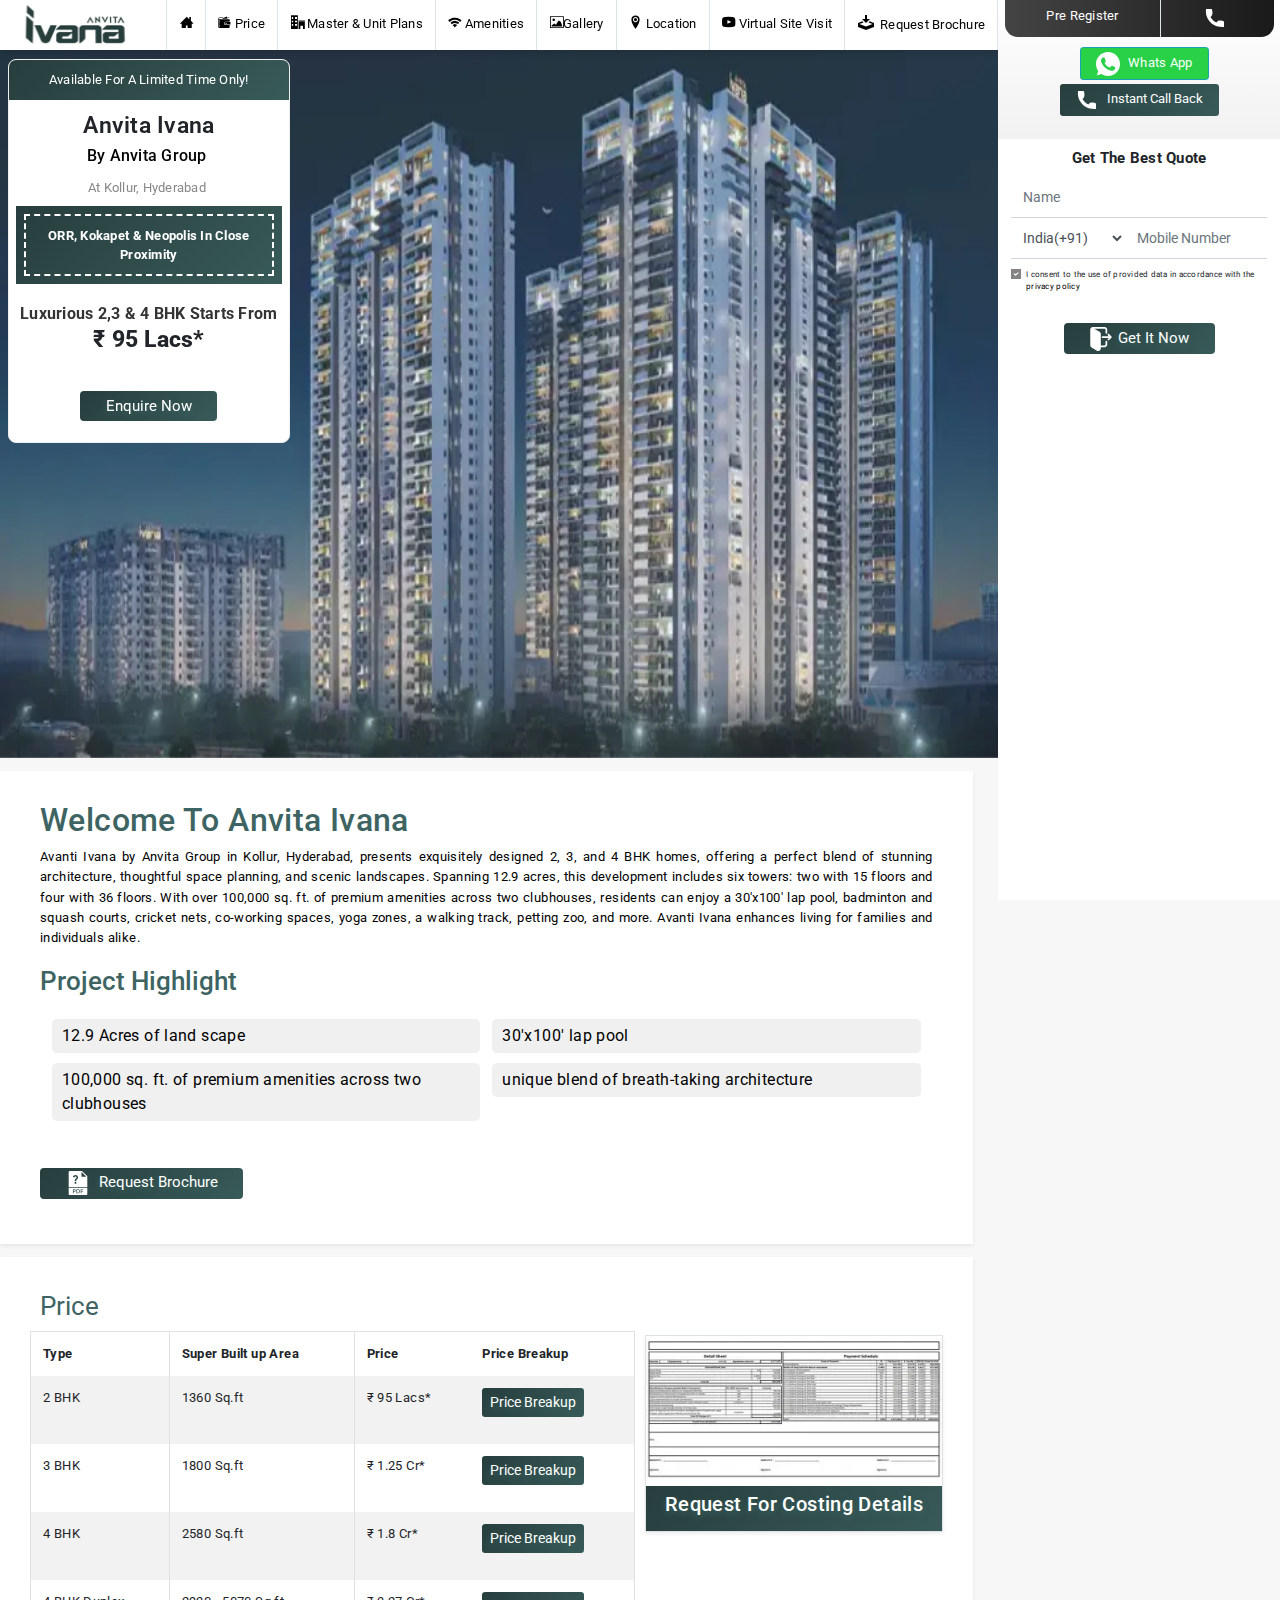
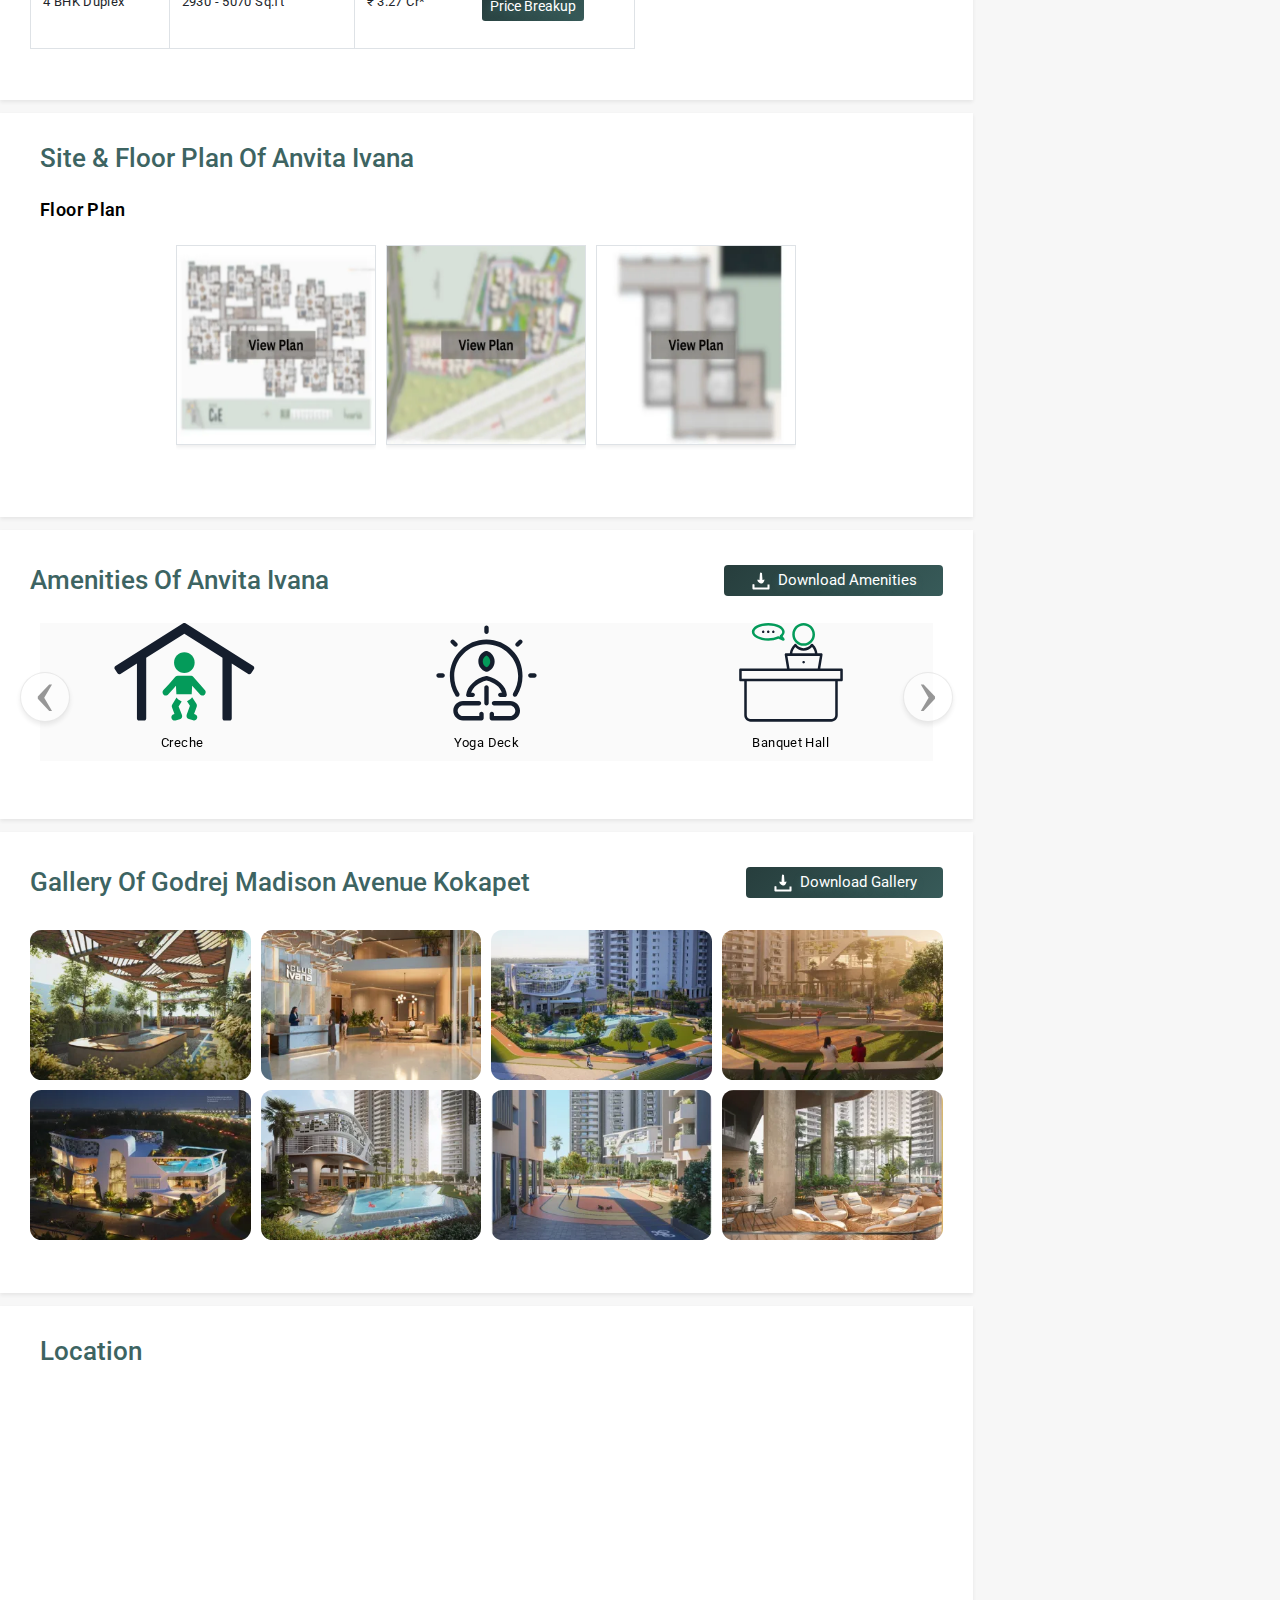
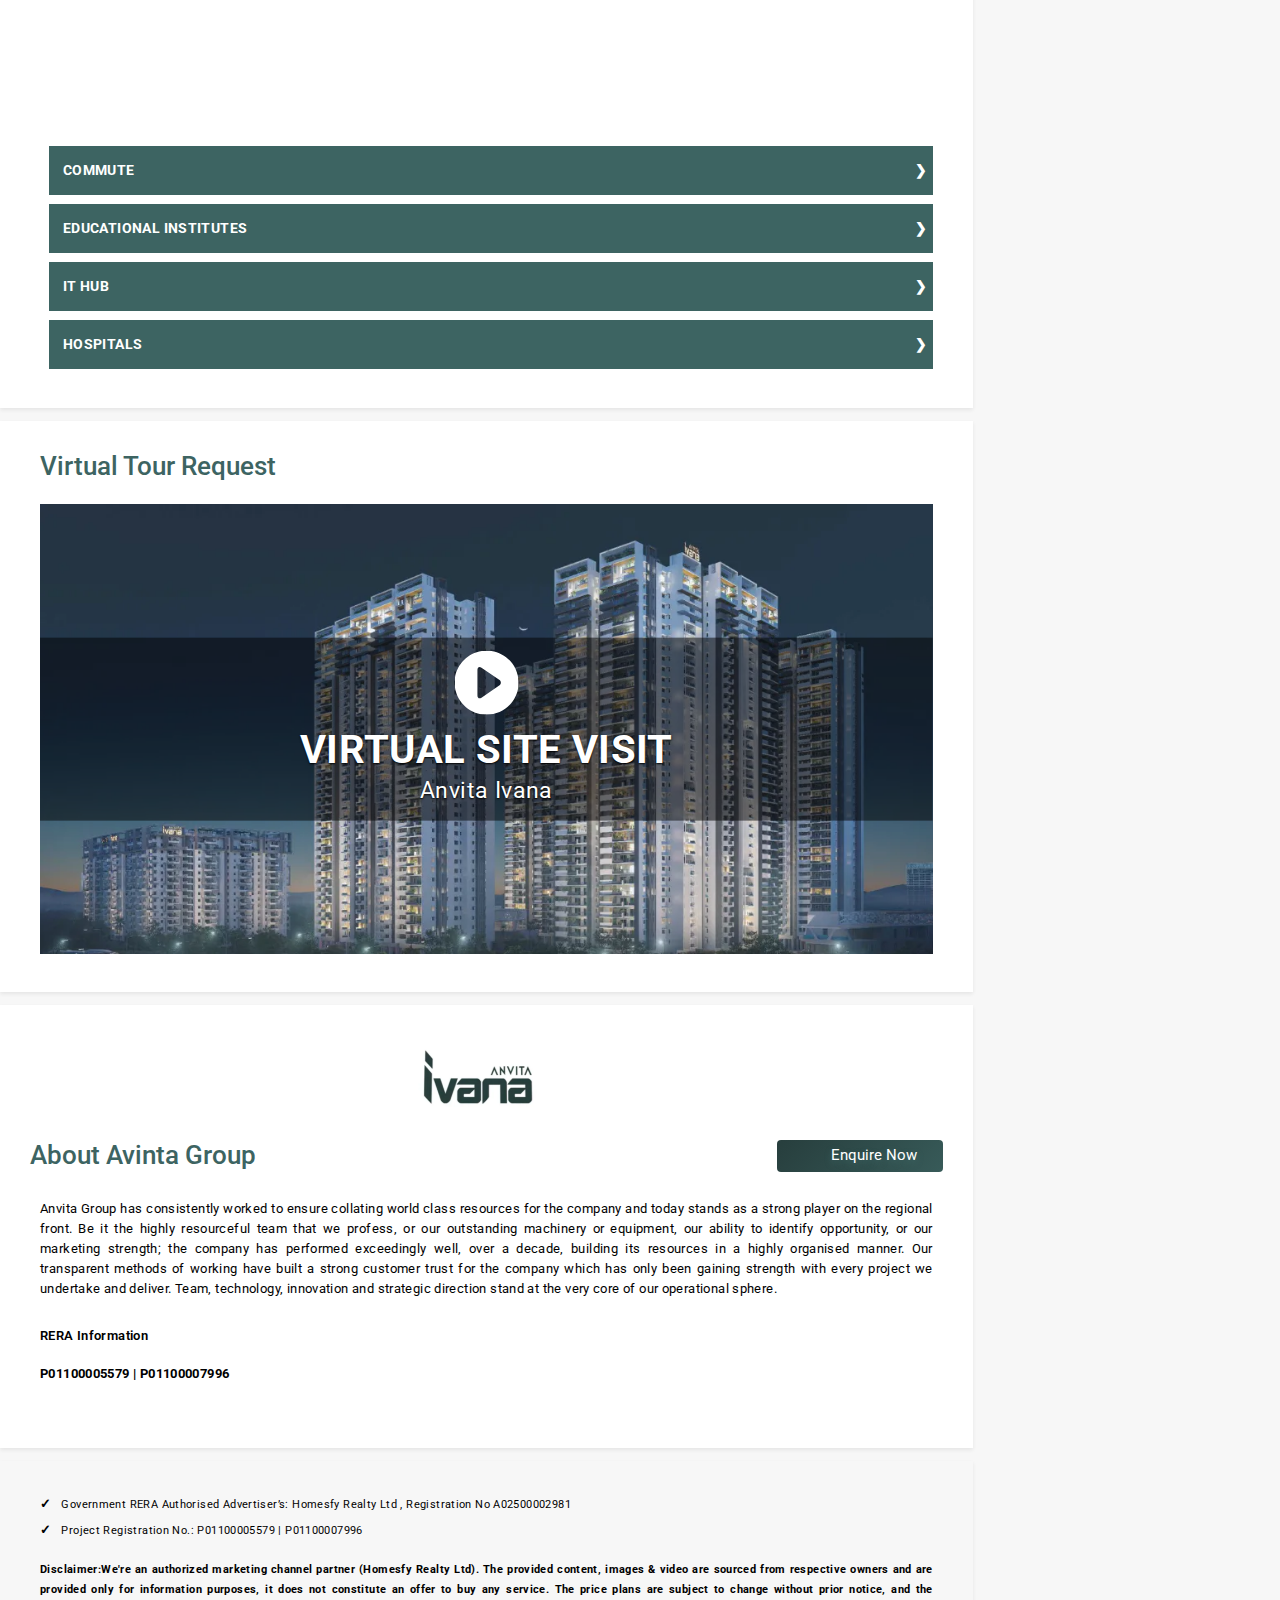
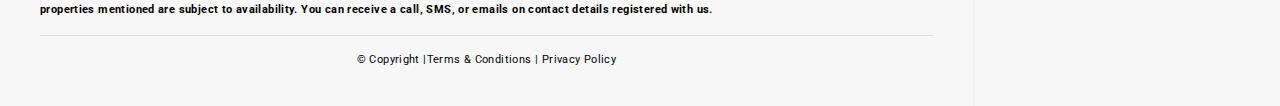
<file: index.html>
<!DOCTYPE html>
<html lang="en">

<head>
  <meta charset="UTF-8">
  <meta name="viewport" content="width=device-width, initial-scale=1, shrink-to-fit=no">
  <title>Luxurious 2,3 & 4 BHK Homes in Anvita Ivana at Kollur, Hyderabad</title>
  <meta name="description" content="Explore meticulously crafted luxurious 2,3 & 4 BHK Homes in Anvita Ivana at Kollur, Hyderabad with top-notch amenities and seamless connectivity for residents.">
  <meta name="robots" content="index, follow">

  <!-- Preconnect for faster external resource loading -->
  <link rel="preconnect" href="https://fonts.googleapis.com">
  <link rel="preconnect" href="https://fonts.gstatic.com" crossorigin>

  <!-- Preload Fonts -->
  <link rel="preload" as="style" href="https://fonts.googleapis.com/css2?family=Roboto:wght@100;300;400;500;700;900&display=swap" onload="this.onload=null;this.rel='stylesheet'">

  <!-- Favicon -->
  <link rel="shortcut icon" href="img/logo/fevicon.webp" type="image/x-icon">
 <link rel="preload" href="./img/whitecall.svg" as="image">
    <link rel="preload" href="./img/whatsapp.svg" as="image">
  <!-- Load CSS Asynchronously -->
  <link rel="stylesheet" type="text/css" href="./css/purestyle.css" media="print" onload="this.onload=null;this.removeAttribute('media');">

  <!-- Font Awesome (Defer loading for better performance)
  <link rel="stylesheet" href="https://cdnjs.cloudflare.com/ajax/libs/font-awesome/6.0.0-beta3/css/all.min.css" media="print" onload="this.onload=null;this.removeAttribute('media');"> -->

    <!-- Preload the most important hero images -->
    <link rel="preload" as="image" href="img/banner/banner-1080w.webp" imagesrcset="img/banner/banner-480w.webp 480w, img/banner/banner-768w.webp 768w, img/banner/banner-1080w.webp 1080w" imagesizes="(max-width: 480px) 100vw, (max-width: 768px) 80vw, 60vw" type="image/webp">
    
    <link rel="preload" as="image" href="img/banner/banner1-1080w.webp" imagesrcset="img/banner/banner1-480w.webp 480w, img/banner/banner1-768w.webp 768w, img/banner/banner1-1080w.webp 1080w" imagesizes="(max-width: 480px) 100vw, (max-width: 768px) 80vw, 60vw" type="image/webp">

    <link rel="preload" as="image" href="img/modal-form-img/phone-call-optimized.webp">
<link rel="preload" as="image" href="img/modal-form-img/placeholder-optimized.webp">
<link rel="preload" as="image" href="img/modal-form-img/wallet-filled-money-tool.webp">
<link rel="preload" as="image" href="img/logo/logo.webp">



  <style>
    :root {
      --colorSecondary: #273e3d;
      --colorPrimary: #3d6462;
      --colorBtn: #ffffff;
    }
    #loader {
      width: 100vw; height: 100vh; background-color: #fff;
      position: fixed; top: 0; left: 0; z-index: 1040;
    }
    .loader-text {
      text-align: center; color: #d7d7d7; font-family: Arial, sans-serif;
      position: absolute; top: 50%; left: 50%;
      transform: translate(-50%, -50%);
    }
    @keyframes loader {
      0%, 100% { filter: grayscale(0); }
      50% { filter: grayscale(100%); }
    }
    .loader-logo {
      width: 300px; animation: loader 1.3s infinite linear;
    }
    .remove-popup, .pload, .iti__flag-container { display: none; }
    section#mymap { height: 540px; }
    button.enqModal, input#submitBtn, button.submitBtn.enqModal {
      margin-bottom: 15px;
    }
    .textcolor, a.drift-open-chat { color: #fff; }
    p { text-align: justify; }
    select.my_country_name { width: 40%; padding-left: 8px; display: inline-block; }
    input#modal_my_mobile { width: 60%; }
    .thankyou-text p { text-align: center !important; }
  </style>

  <!-- Google Tag Manager -->
  <script defer>
    (function(w,d,s,l,i){w[l]=w[l]||[];w[l].push({'gtm.start': new Date().getTime(),event:'gtm.js'});
    var f=d.getElementsByTagName(s)[0], j=d.createElement(s), dl=l!='dataLayer'?'&l='+l:'';
    j.async=true; j.src='https://www.googletagmanager.com/gtm.js?id='+i+dl;
    f.parentNode.insertBefore(j,f);
    })(window,document,'script','dataLayer','GTM-WG6DDJZL');
  </script>
  <!-- End Google Tag Manager -->

</head>


<body>

<!-- Google Tag Manager (noscript) -->
<noscript><iframe src="https://www.googletagmanager.com/ns.html?id=GTM-WG6DDJZL&quot;
  height="0" width="0" style="display:none;visibility:hidden"></iframe></noscript>
  <!-- End Google Tag Manager (noscript) -->

  <div id="loader"><span class="loader-text"></span></div>
  <header class="micro-nav fixed-top pload">
    <nav class="navbar navbar-expand-lg navbar-light bg-white micro-navbar"><a class="navbar-brand" href="/"><img
          class="logo" style="width: 160px;" data-src="img/logo/logo.webp" src="img/logo/logo.webp"></a>
      <button class="navbar-toggler" type="button" data-toggle="collapse" data-target="#navbarNav"
        aria-controls="navbarNav" aria-expanded="false" aria-label="Toggle navigation"><span
          class="navbar-toggler-icon"></span></button>
      <div class="collapse navbar-collapse " id="navbarNav">
        <ul class="navbar-nav nav-fill">
          <li class="nav-item"><a class="nav-link" href="#home"><span class="icon-home3"></span></a></li>
          <li class="nav-item"><a class="nav-link" href="#pricing"><span class="icon-wallet1"></span> Price</a></li>
          <li class="nav-item"><a class="nav-link" href="#sitefloorplan"><span class="icon-office"></span> Master & Unit
              Plans</a></li>
          <li class="nav-item"><a class="nav-link" href="#amenities"><span class="icon-icons8-wi-fi-50"></span>
              Amenities</a></li>
          <li class="nav-item"><a class="nav-link" href="#gallery"><span class="icon-picture"></span>Gallery</a></li>
          <li class="nav-item"><a class="nav-link" href="#address_section"><span class="icon-location2"></span>
              Location</a></li>
          <li class="nav-item"><a class="nav-link" href="#sitevisit"><span class="icon-youtube1"></span> Virtual Site
              Visit</a></li>
          <li class="nav-item overflow-hidden"><a class="nav-link enqModal" href="#" data-form="md"
              data-title="Request Brochure" data-btn="Download now" data-enquiry="Request Brochure Toolbar"
              data-redirect="brochure" data-redirect-file="brochure.pdf" data-toggle="modal"
              data-target="#enqModal"><span
                class="mi mi-download nav-icon d-inline-block animated slideInDown infinite icon-download"></span>
              Request Brochure</a></li>
        </ul>
      </div>
    </nav>
  </header>
    <ul class="mob-action nav nav-fill d-sm-block d-lg-none" style="display: flex;
    justify-content: flex-end;
    align-items: flex-end; transition: transform 0.2s ease-out;">
        <li class="nav-item">
            <a class="phone_url IVR_Phone_No_Url" href="tel:+918976997450" style="color: #fff; display: flex; gap: 8px; align-items: center;">
                <img src="./img/whitecall.svg" width="20" height="20;" alt="Call Icon">
                <span>Call</span>
            </a>
        </li>
        <li class="nav-item" style="background-color: #28D146;">
            <a class="whatsapp_url" href="https://api.whatsapp.com/send?phone=+918976997450&amp;text=I want to know more about the property"style="color: #fff; display: flex; gap: 8px; align-items: center;">
                <img src="./img/whatsapp.svg" width="20" height="20" alt="WhatsApp Icon">
                <span>WhatsApp</span>
            </a>
        </li>
    </ul>
  <main class="pload">
    <style>
      .card-d-custom {
        width: 95%;
        justify-content: center;
        text-align: center;
        margin: 0 auto 15px;
      }
    </style>
    <style>
      .card-d-custom {
        width: 95%;
        justify-content: center;
        text-align: center;
        margin: 0 auto 15px;
      }
      @media (max-width: 768px) {
    .image-container {
        height: 372px;
        width: 100%;
        object-fit: cover;
    height: 100% !important;
    width: 100% !important;
    }
    .mobile-banner-container{ 
      height: 240px;
    }
     .mobile-pricing{ 
      height: 400px;
    }
    .mobile-about {
      height: 800px;
    }
    .mobile-footer{
      height: 436px;
    }
     .mobile-visit{
      height: 321px;
    }
    .mobile-amenities{
      height: 350px;
    }
    .mobile-overview{
      height: 640px;
    }
    .modal-content {
    min-width: 390px; /* Ensures modal width is predefined */
    min-height: 280px; /* Prevents shifting */
    transition: opacity 0.2s ease-in-out;
}
}
    </style>
    <div class="mobile_hero carousel slide micro-main-slider" id="home" data-ride="carousel">
      <ol class="carousel-indicators">
        <li class="active" data-target="#home" data-slide-to="0"></li>
        <li data-target="#home" data-slide-to="1"></li>
        <li data-target="#home" data-slide-to="2"></li>
      </ol>
     <div class="carousel-inner mobile-banner-container">
        <div class="carousel-item active image-container">
       <img class="d-block" 
     src="img/banner/banner-1080w.webp" 
     srcset="img/banner/banner-480w.webp 480w, 
             img/banner/banner-768w.webp 768w, 
             img/banner/banner-1080w.webp 1080w" 
     sizes="(max-width: 480px) 100vw, 
            (max-width: 768px) 80vw, 
            60vw" 
     width="1080" height="auto"
     alt="First Slide" 
     fetchpriority="high"
     >

        </div>
        <div class="carousel-item image-container">
                <img class="d-block" 
     src="img/banner/banner1-1080w.webp" 
     srcset="img/banner/banner1-480w.webp 480w, 
             img/banner/banner1-768w.webp 768w, 
             img/banner/banner1-1080w.webp 1080w" 
     sizes="(max-width: 480px) 100vw, 
            (max-width: 768px) 80vw, 
            60vw" 
     width="1080" height="auto"
     alt="First Slide" 
     >
        </div>
        <!-- <div class="carousel-item">
        <img class="d-block micro-main-slider-img" src="img/banner/banner2.webp" alt="Third Slide">
      </div>
      <div class="carousel-item">
        <img class="d-block micro-main-slider-img" src="img/banner/banner3.webp" alt="Third Slide">
      </div> -->
      <!-- </div> -->
      <!-- <a class="carousel-control-prev" href="#home" role="button" data-slide="prev">
      <span class="carousel-control-prev-icon" aria-hidden="true"></span>
      <span class="sr-only">Previous</span>
    </a>
    <a class="carousel-control-next" href="#home" role="button" data-slide="next">
      <span class="carousel-control-next-icon" aria-hidden="true"></span>
      <span class="sr-only">Next</span>
    </a> -->
    </div>


    <div class="info-box overflow-hidden mobile-pricing">
      <div class="wrapper offer-bg-animation"><span class="zoom-in-zoom-out padding10">Available For A Limited Time
          Only!</span>
      </div>


      <span class="pro-title titleSize">
        <!-- LNT Elixir Reserve-->Anvita Ivana</span>

      <div style="flex-wrap: wrap; display: inline-flex;padding-bottom: 10px;font-weight:500;">
        <span class="pro-dev mobSize" style="color: #000; line-height: 22px;">By Anvita Group </span>
      </div>
      <br>
      <div style="flex-wrap: wrap; display: inline-flex;padding-bottom: 10px;">
        <span class="pro-dev" style="color: #888">At Kollur, Hyderabad

        </span>
      </div>



      <!-- <div class="card-d card-d-custom"> -->
      <!-- <div></div> -->
      <!-- <span class="heading2"> </span> -->
      <!-- <span class="heading1">PossessionPre Launch</span> -->
      <!-- </div> -->
      <span class="d-block mb-1 text-capitalize of-box offer-bg-animation"><span class="offer-text-outer">
          <!-- <span  class="offer-text">Pay Just 1% Per Month.* in 2025</span> -->
          <span class="offer-text"> ORR, Kokapet & Neopolis in Close Proximity</span>
          <!-- <span class="offer-text">Avail Early Bird Offer</span> -->

        </span></span><span class="d-block"
        style="font-size: 14px; width: 100%; background: transparent; font-weight: bold; text-align: center; color: #fff;"></span>
      <span class="pro-tag-line mobSize"><b>
          <!-- Iterate through the projectMeta array-->Luxurious 2,3 & 4 BHK Starts from</b></span>
      <span class="pro-price">₹ 95 Lacs* <small style="font-size:16px;">
        </small></span>
      <span class="pro-tag-line"><b>
          <!-- Iterate through the projectMeta array-->
          <!-- Update minBhk and maxBhk-->
          <!-- Update minBhk and maxBhk-->
          <!-- Update minBhk and maxBhk-->
          <!-- Update minBhk and maxBhk-->
          <!-- Update minBhk and maxBhk-->

          <button class="btn btn-info micro-form-btn enqModal effetMoveGradient effectScale" data-form="lg"
            data-title="Request Brochure" data-btn="Download Now" data-enquiry="Request Brochure Left Panel"
            data-redirect="enquiry" data-toggle="modal" data-target="#enqModal">
            Enquire Now</button></b></span>
    </div>
    <div class="mob-form d-sm-block d-md-none d-lg-none"><span class="d-block form-heading font-weight-bold my-2">Get
        The Best Quote</span>
      <form class="pardotForm form-side" id="ModalFormSlug4" method="post">
        <input class="form-control rounded-0 micro-form-field" id="dropEnquiry_Name1" type="text" placeholder="Name"
          name="fname" pattern="[a-zA-Z ]{4,35}" onpaste="return false;" oncopy="return false;"
          onkeypress="return OnlyAlphaValidationWithSpace(event)" required="">
        <!-- <div class="error" id="name_error"></div>-->
        <!-- <input type="text" id="dropEnquiry_Number" class="form-control rounded-0 micro-form-field"  pattern="[0-9]{10}$" onpaste="return false;" oncopy="return false;" onkeypress="return OnlyNumberValidationDash(event)" maxlength="10" required placeholder="Mobile Number">-->
        <div class="error" id="address_error"></div><br>
        <div style="display: flex;">
          <select class="my_country_name form-control rounded-0 form-select micro-form-field"
            id="dropEnquiry_CountryCode1" style="width: 80%;"></select>
          <input class="form-control rounded-0 micro-form-field" id="dropEnquiry_Number1" type="tel"
          onpaste="return false;" oncopy="return false;"
             required="" placeholder="Mobile Number">
        </div>
        <div class="checkbox" style="display: flex; margin-bottom: 10px; margin-top: 10px;">
          <input type="checkbox form-check-input"
            style="margin-right: 5px; background-color: #858383; width: 1em; height: 1em; background-image: url('img/checkbox/checkbox.svg'); border: 1px solid transparent; font-size: 10px;"
            checked=""><span style="font-size: 8px; color: #000; text-align: left !important; ">
            I consent to the use of provided data in accordance with the <a
              href="https://www.homesfy.co.in/privacy.html">privacy policy</a></span>
        </div>
        <button class="btn btn-info micro-form-btn effetMoveGradient submitBtn" id="submitBtn" type="submit"
          value="Get It Now"><img class="white_icons lazyload" data-src="img/whitegetit.svg" src="img/whitegetit.svg"
            loading="lazy">Get It Now</button>
      </form>
    </div>
    <section class="section shadow-sm lazyload mobile-overview" id="overview">
      <h1 class="d-block section-heading color-primary text-capitalize">Welcome to Anvita Ivana
      </h1>
      <p id="text" class="truncate-text">
        Avanti Ivana by Anvita Group in Kollur, Hyderabad, presents exquisitely designed 2, 3, and 4 BHK homes, offering
        a perfect blend of stunning architecture, thoughtful space planning, and scenic landscapes. Spanning 12.9 acres,
        this development includes six towers: two with 15 floors and four with 36 floors. With over 100,000 sq. ft. of
        premium amenities across two clubhouses, residents can enjoy a 30'x100' lap pool, badminton and squash courts,
        cricket nets, co-working spaces, yoga zones, a walking track, petting zoo, and more. Avanti Ivana enhances
        living for families and individuals alike.
      </p>
      <button id="seeMoreBtn" onclick="toggleText()">See More</button>



      <div class="highlightContainer">
        <h2 class="head text-capitalize ">Project Highlight</h2>

        <ul class="overviewHighlight " style="margin-top: 10px;">
          <div class="left ">
            <li>12.9 Acres of land scape</li>
            <li>100,000 sq. ft. of premium amenities across two clubhouses </li>



          </div>
          <div class="right">
            <li>30'x100' lap pool </li>
            <li>unique blend of breath-taking architecture</li>

          </div>
        </ul>




      </div>
      <br>


      <button class="btn btn-info micro-form-btn effetMoveGradient enqModal" data-form="md"
        data-title="Request Brochure" data-btn="Download Now" data-enquiry="Request Brochure Welcome Text"
        data-redirect="brochure" data-redirect-file="brochure.pdf" data-toggle="modal" data-target="#enqModal"><img
          class="white_icons lazyload" data-src="./img/whitebroucher.svg" src="./img/whitebroucher.svg" loading="lazy">
        Request Brochure</button>
    </section>

    <section class="section shadow-sm lazyload" id="pricing">
      <span class="section-link"></span>
      <span class="head text-capitalize">Price</span>
      <div class="row">
        <div class="col-md-8">
          <table class="table table-striped table-borderless border micro-price-table table-pricing">
            <thead>

              <tr>
                <th class="border border-bottom-0 mb-w" scope="col">Type</th>
                <th class="border border-bottom-0 mb-w" scope="col">Super Built up Area</th>
                <th class="border border-bottom-0 border-right-0" scope="col">Price</th>
                <th scope="col">Price Breakup</th>
              </tr>
            </thead>
            <tbody>
              <tr>
                <td class="border border-left-0 border-top-0 border-bottom-0 price-type"><span class="size">2
                    BHK </span>
                </td>
                <td class="border border-left-0 border-top-0 border-bottom-0 price-carpet">1360 Sq.ft<small
                    class="d-inline-block d-md-none">(Carpet Area)</small></td>
                <td class="price-amt">₹ 95 Lacs*</td>
                <td class="price-amt"><button class="btn btn-sm btn-info effetGradient effectScale enqModal"
                    data-form="lg" data-title="Send me costing details" data-btn="Send now" data-enquiry="Price Breakup"
                    data-redirect="floorplan" data-toggle="modal" data-target="#enqModal">Price Breakup</button></td>
              </tr>
              <tr>
                <td class="border border-left-0 border-top-0 border-bottom-0 price-type"><span class="size">3
                    BHK</span>
                </td>
                <td class="border border-left-0 border-top-0 border-bottom-0 price-carpet">1800 Sq.ft<small
                    class="d-inline-block d-md-none">(Carpet Area)</small></td>
                <td class="price-amt">₹ 1.25 Cr* </td>
                <td class="price-amt"><button class="btn btn-sm btn-info effetGradient effectScale enqModal"
                    data-form="lg" data-title="Send me costing details" data-btn="Send now" data-enquiry="Price Breakup"
                    data-redirect="floorplan" data-toggle="modal" data-target="#enqModal">Price Breakup</button></td>
              </tr>
              <tr>
                <td class="border border-left-0 border-top-0 border-bottom-0 price-type"><span class="size">4
                    BHK</span>
                </td>
                <td class="border border-left-0 border-top-0 border-bottom-0 price-carpet">2580 Sq.ft<small
                    class="d-inline-block d-md-none">(Carpet Area)</small></td>
                <td class="price-amt">₹ 1.8 Cr* </td>
                <td class="price-amt"><button class="btn btn-sm btn-info effetGradient effectScale enqModal"
                    data-form="lg" data-title="Send me costing details" data-btn="Send now" data-enquiry="Price Breakup"
                    data-redirect="floorplan" data-toggle="modal" data-target="#enqModal">Price Breakup</button></td>
              </tr>

              <tr>
                <td class="border border-left-0 border-top-0 border-bottom-0 price-type"><span class="size">4 BHK
                    Duplex</span>
                </td>
                <td class="border border-left-0 border-top-0 border-bottom-0 price-carpet">2930 - 5070 Sq.ft<small
                    class="d-inline-block d-md-none">(Carpet Area)</small></td>
                <td class="price-amt">₹ 3.27 Cr* </td>
                <td class="price-amt"><button class="btn btn-sm btn-info effetGradient effectScale enqModal"
                    data-form="lg" data-title="Send me costing details" data-btn="Send now" data-enquiry="Price Breakup"
                    data-redirect="floorplan" data-toggle="modal" data-target="#enqModal">Price Breakup</button></td>
              </tr>

              <!-- <tr>
                  <td class="border border-left-0 border-top-0 border-bottom-0 price-type"><span class="size">3
                      BHK</span>
                  </td>
                  <td class="border border-left-0 border-top-0 border-bottom-0 price-carpet">1031 Sq.ft<small
                      class="d-inline-block d-md-none">(Carpet Area)</small></td>
                  <td class="price-amt">₹ 1.14 Cr All-Inc </td>
                  <td class="price-amt"><button class="btn btn-sm btn-info effetGradient effectScale enqModal"
                      data-form="lg" data-title="Send me costing details" data-btn="Send now"
                      data-enquiry="Price Breakup" data-redirect="floorplan" data-toggle="modal"
                      data-target="#enqModal">Price Breakup</button></td>
                </tr> -->








            </tbody>
          </table>






        </div>
        <div class="col-md-4"><a class="text-decoration-none enqModal" href="#" data-form="lg"
            data-title="Send me costing details" data-btn="Send Now" data-enquiry="Complete Costing Details"
            data-toggle="modal" data-target="#enqModal">
            <div class="at-property-item shadow-sm border border-grey mt-1">
              <div class="at-property-img lazyloaded" data-expand="-1"><img
                  class="w-100 lazyautosizes ls-is-cached lazyloaded ls-inview" data-sizes="auto" sizes="300px"
                  style="height: 150px; width: 200px;"
                  src="img/floorplan/floor.webp" loading="lazy">
                <div class="at-property-overlayer"></div> <span class="btn btn-default at-property-btn">Enquire
                  Now</span>
              </div>
              <div class="at-property-dis effetGradient">
                <h5>Request For Costing Details</h5>
              </div>
            </div>
          </a></div>
      </div>
    </section>

    <section class="section shadow-sm lazyload" id="sitefloorplan"
      data-script="https://cdn.jsdelivr.net/gh/fancyapps/fancybox@3.5.7/dist/jquery.fancybox.min.js "
      data-link="https://cdn.jsdelivr.net/gh/fancyapps/fancybox@3.5.7/dist/jquery.fancybox.min.css"><span
        class="section-link"></span>
      <h2 class="head text-capitalize">Site & Floor Plan of Anvita Ivana

      </h2><span class="d-block section-heading-sub text-capitalize">Floor Plan</span>
      <div class="masterplan-box">
        <div class="row"><a class="text-decoration-none enqModal col-md-4" href="#" data-form="lg"
            data-title="Send me plan details" data-btn="Send Now" data-enquiry="Get Master Plan" data-redirect="enquiry"
            data-toggle="modal" data-target="#enqModal">
            <div class="at-property-item mt-1">
              <div class="at-property-img master-plan text-center"><img class="lazyload shadow-sm border border-grey"
                  style="height: 200px; width: 200px;"
                  data-sizes="auto" src="img/floorplan/floorPlan.webp" loading="lazy">
                <div class="at-property-overlayer"></div><span class="at-property-btn">View Plan </span>
              </div>
            </div>
          </a><a class="text-decoration-none enqModal col-md-4" href="#" data-form="lg"
            data-title="Send me plan details" data-btn="Send Now" data-enquiry="Get Master Plan" data-redirect="enquiry"
            data-toggle="modal" data-target="#enqModal">
            <div class="at-property-item mt-1">
              <div class="at-property-img master-plan text-center"><img class="lazyload shadow-sm border border-grey"
                  style="height: 200px; width: 200px;"
                  data-sizes="auto" src="img/floorplan/masterPlan.webp" loading="lazy">
                <div class="at-property-overlayer"></div><span class="at-property-btn">View Plan </span>
              </div>
            </div>
          </a><a class="text-decoration-none enqModal col-md-4" href="#" data-form="lg"
            data-title="Send me plan details" data-btn="Send Now" data-enquiry="Get Master Plan" data-redirect="enquiry"
            data-toggle="modal" data-target="#enqModal">
            <div class="at-property-item mt-1">
              <div class="at-property-img master-plan text-center">
                <img class="lazyload shadow-sm border border-grey"
                  style="height: 200px; width: 200px;"
                  data-sizes="auto" src="img/floorplan/unitPlan.webp" loading="lazy">
                <div class="at-property-overlayer"></div><span class="at-property-btn">View Plan </span>
              </div>
            </div>
          </a></div>
      </div>
    </section>
    <section class="section shadow-sm lazyload mobile-amenities" id="amenities"><span class="section-link"></span>
      <div class="row">
        <div class="col-md-8">
          <h2 class="head text-capitalize">Amenities of Anvita Ivana
          </h2>
        </div>
        <div class="col-md-4">
          <button
            class="btn btn-info micro-form-btn enqModal effetMoveGradient effectScale float-lg-right mx-sm-auto d-none d-lg-block"
            data-form="lg" data-title="Download Amenities" data-btn="Send Now" data-enquiry="Download Amenities"
            data-redirect="floorplan" data-toggle="modal" data-target="#enqModal"><img class="white_icons lazyload"
              data-src="img/whitedownload.svg" src="img/whitedownload.svg" loading="lazy">Download Amenities</button>
        </div>
      </div>
      <div class="ami-3 owl-carousel owl-theme" id="ami-3">
        <div><img class="amenites_icons lazyload" data-src="img/amenities/Creche.svg" src="img/amenities/Creche.svg"
            loading="lazy">
          <p class="amenites_icons_des">Creche</p>
        </div>
        <div><img class="amenites_icons lazyload"
            data-src="https://hfy-factsheet-projects.s3.ap-south-1.amazonaws.com/live/Amenities/24_7_Security.svg"
            src="img/amenities/Yoga_Facility.svg" loading="lazy">
          <p class="amenites_icons_des">Yoga Deck</p>
        </div>
        <div><img class="amenites_icons lazyload" data-src="img/amenities/Entrance_Lobby.svg"
            src="img/amenities/Entrance_Lobby.svg" loading="lazy">
          <p class="amenites_icons_des">Banquet Hall</p>
        </div>
        <div><img class="amenites_icons lazyload" data-src="img/amenities/Walking_Area.svg"
            src="img/amenities/Walking_Area.svg" loading="lazy">
          <p class="amenites_icons_des">Jogging Track</p>
        </div>
        <div><img class="amenites_icons lazyload" data-src="img/amenities/Garden_With_Lighting.svg"
            src="img/amenities/Garden_With_Lighting.svg" loading="lazy">
          <p class="amenites_icons_des">Kids Play Area</p>
        </div>
        <div><img class="amenites_icons lazyload" data-src="img/amenities/Retail_Spaces.svg"
            src="img/amenities/Retail_Spaces.svg" loading="lazy">
          <p class="amenites_icons_des">5 Storeyed Clubhouse</p>
        </div>
        <div><img class="amenites_icons lazyload" data-src="img/amenities/Indoor_Games.svg"
            src="img/amenities/Indoor_Games.svg" loading="lazy">
          <p class="amenites_icons_des">Tech and Indoor Games</p>
        </div>
        <div><img class="amenites_icons lazyload" data-src="img/amenities/Gymnasium.svg"
            src="img/amenities/Gymnasium.svg" loading="lazy">
          <p class="amenites_icons_des">Fully Equipped Gymnasium</p>
        </div>
      </div>
      <div class="col-12">
        <p></p>
        <button
          class="btn btn-info micro-form-btn enqModal effetMoveGradient effectScale float-lg-right mx-sm-auto d-lg-none"
          data-form="lg" data-title="Download Amenities" data-btn="Send Now" data-enquiry="Download Amenities"
          data-redirect="floorplan" data-toggle="modal" data-target="#enqModal">Download Amenities</button>
      </div>
    </section>

    <section class="section shadow-sm lazyload mobile-about" id="gallery"><span class="section-link"></span>
      <div class="row">
        <div class="col-md-8">
          <h2 class="head text-capitalize">Gallery of Godrej Madison Avenue Kokapet</h2>
        </div>
        <div class="col-md-4">
          <button
            class="btn btn-info micro-form-btn enqModal effetMoveGradient effectScale float-lg-right mx-sm-auto d-none d-lg-block"
            data-form="lg" data-title="Download Gallery" data-btn="Send Now" data-enquiry="Download Gallery"
            data-redirect="floorplan" data-toggle="modal" data-target="#enqModal"><img class="white_icons lazyload"
              data-src="img/whitedownload.svg" src="img/whitedownload.svg" loading="lazy">Download Gallery</button>
        </div>
      </div>
      <div class="row">
        <div class="col-lg-3 col-md-4 col-sm-6 col-6"><a data-fancybox="gallery-0" href="img/gallery/g1.webp">
            <img class="lazyload gallery-thumb" data-src="img/gallery/g1.webp" src="img/gallery/g1.webp" loading="lazy"></a>
           <!-- <p class="text-center">Badminton Court</p> -->
        </div>
        <div class="col-lg-3 col-md-4 col-sm-6 col-6"><a data-fancybox="gallery-0" href="img/gallery/g2.webp">
            <img class="lazyload gallery-thumb" data-src="img/gallery/g2.webp" src="img/gallery/g2.webp" loading="lazy"></a>
            <!-- <p class="text-center">Basketball Court</p> -->
        </div>
        <div class="col-lg-3 col-md-4 col-sm-6 col-6"><a data-fancybox="gallery-0" href="img/gallery/g3.webp"><img
              class="lazyload gallery-thumb" data-src="img/gallery/g3.webp" src="img/gallery/g3.webp" loading="lazy"></a>
              <!-- <p class="text-center">Cafe</p> -->
        </div>
        <div class="col-lg-3 col-md-4 col-sm-6 col-6"><a data-fancybox="gallery-0" href="img/gallery/g4.webp">
            <img class="lazyload gallery-thumb" data-src="img/gallery/g4.webp" src="img/gallery/g4.webp" loading="lazy"></a>
            <!-- <p class="text-center">Clubhouse</p> -->
        </div>
        <div class="col-lg-3 col-md-4 col-sm-6 col-6"><a data-fancybox="gallery-0" href="img/gallery/g5.webp">
            <img class="lazyload gallery-thumb" data-src="img/gallery/g5.webp" src="img/gallery/g5.webp" loading="lazy"></a>
            <!-- <p class="text-center">Gymnasium</p> -->
        </div>
        <div class="col-lg-3 col-md-4 col-sm-6 col-6"><a data-fancybox="gallery-0" href="img/gallery/g6.webp">
          <img class="lazyload gallery-thumb" data-src="img/gallery/g6.webp" src="img/gallery/g6.webp" loading="lazy"></a>
          <!-- <p class="text-center">Indoor Games</p> -->
      </div>
      <div class="col-lg-3 col-md-4 col-sm-6 col-6"><a data-fancybox="gallery-0" href="img/gallery/g7.webp">
        <img class="lazyload gallery-thumb" data-src="img/gallery/g7.webp" src="img/gallery/g7.webp" loading="lazy"></a>
        <!-- <p class="text-center">Indoor Games</p> -->
    </div>
    <div class="col-lg-3 col-md-4 col-sm-6 col-6"><a data-fancybox="gallery-0" href="img/gallery/g8.webp">
      <img class="lazyload gallery-thumb" data-src="img/gallery/g8.webp" src="img/gallery/g8.webp" loading="lazy"></a>
      <!-- <p class="text-center">Indoor Games</p> -->
  </div>

      

      </div>
      <div class="col-12">
        <p></p>
        <button
          class="btn btn-info micro-form-btn enqModal effetMoveGradient effectScale float-lg-right mx-sm-auto d-lg-none"
          data-form="lg" data-title="Download Gallery" data-btn="Send Now" data-enquiry="Download Gallery"
          data-redirect="floorplan" data-toggle="modal" data-target="#enqModal">Download </button>
      </div>
    </section>




    <section class="section shadow-sm lazyloaded mobile-visit" id="address_section">
      <span class="section-link"></span>
      <h2 class="head text-capitalize">Location</h2>
      <iframe
        src="https://www.google.com/maps/embed?pb=!1m23!1m12!1m3!1d103720.8954363545!2d78.17166863881533!3d17.446719851698603!2m3!1f0!2f0!3f0!3m2!1i1024!2i768!4f13.1!4m8!3e6!4m0!4m5!1s0x3bcbed25911c1643%3A0xf8d539cb77d8befc!2sNehru%20Outer%20Ring%20Rd%2C%20beside%20Preston%20Anvitas%20Amari%2C%20next%20to%20Neopolis%2C%20Facing%2C%20Kollur%2C%20Hyderabad%2C%20Telangana%20502300!3m2!1d17.4467368!2d78.2540704!5e1!3m2!1sen!2sin!4v1739611868252!5m2!1sen!2sin"
        width="600" height="450" style="border:0;" allowfullscreen="" loading="lazy"
        referrerpolicy="no-referrer-when-downgrade"></iframe>
      <div class="faq-container">
        <div class="tabs" style="font-size: 14px;">
          <div class="tab">
            <input hidden type="checkbox" id="chck1" onclick="toggleTab('chck1')">
            <label class="tab-label" for="chck1">COMMUTE</label>
            <div class="tab-content">
              <i class="fa-solid fa-caret-right"></i> Nagulapalli Railway station - 4 km<br>
              <i class="fa-solid fa-caret-right"></i> Lingampally MMTS - 11km <br>
              <i class="fa-solid fa-caret-right"></i> RGI Airport - 41 km <br>



            </div>
          </div>
          <div class="tab">
            <input hidden type="checkbox" id="chck2" onclick="toggleTab('chck2')">
            <label class="tab-label" for="chck2">EDUCATIONAL INSTITUTES</label>
            <div class="tab-content">
              <i class="fa-solid fa-caret-right"></i> Samashti International School - 1.5 km<br>
              <i class="fa-solid fa-caret-right"></i> Delhi Public School, Kollur - 2.2 km<br>
              <i class="fa-solid fa-caret-right"></i> Birla Open Minds International School - 2.9 km <br>
              <i class="fa-solid fa-caret-right"></i> Gaudium School - 5.4 km<br>


            </div>
          </div>
          <div class="tab">
            <input hidden type="checkbox" id="chck3" onclick="toggleTab('chck3')">
            <label class="tab-label" for="chck3">IT HUB </label>
            <div class="tab-content">
              <i class="fa-solid fa-caret-right"></i> Neopolis - 6 km<br>
              <i class="fa-solid fa-caret-right"></i> Financial District - 12 km <br>
              <i class="fa-solid fa-caret-right"></i> Gachibowli - 16 km<br>
              <i class="fa-solid fa-caret-right"></i> Hitec City - 23 km<br>
            </div>
          </div>
          <div class="tab">
            <input hidden type="checkbox" id="chck4" onclick="toggleTab('chck4')">
            <label class="tab-label" for="chck4">HOSPITALS</label>
            <div class="tab-content">
              <i class="fa-solid fa-caret-right"></i> Citizen’s Hospital - 9 km<br>
              <i class="fa-solid fa-caret-right"></i> Continental Hospitals - 12 km<br>
              <i class="fa-solid fa-caret-right"></i> Yashodha Hospitals - 19 km<br>
              <i class="fa-solid fa-caret-right"></i> Apollo Hospitals - 21 km<br>

            </div>
          </div>

        </div>
      </div>





    </section>




    <section class="section shadow-sm lazyloaded mobile-visit" id="sitevisit"><span class="section-link"></span>
      <h2 class="head text-capitalize">Virtual Tour Request</h2><a class="enqModal" href="#" data-form="lg"
        data-title="Virtual Site Visit" data-btn="Start Tour" data-enquiry="Virtual Site Visit    "
        data-redirect="virtualtour" data-toggle="modal" data-target="#enqModal">
        <div class="at-property-item my-2 pt-md-0">
          <div class="at-property-img vsv-img lazyloaded" data-expand="-1">
            <div class="d-none d-xs-none d-sm-none d-md-block d-lg-block"><img class="img-responsive"
                src="img/banner/banner.webp" width="100%" loading="lazy"></div>
            <div class="d-block d-xs-block d-sm-block d-md-none d-lg-none"><img class="img-responsive"
                src="img/banner/banner.webp" width="100%" loading="lazy"></div>
            <div class="vsv-text-bk">
              <div class="vsv-text-bg">
                <div class="vsv-icon lazyloaded"></div><span
                  class="text-uppercase h1 font-weight-bold mb-0 d-none d-lg-block">
                  Virtual Site
                  Visit</span><span class="text-capitalize text-center d-none d-lg-block">Anvita Ivana

                </span>
              </div>
            </div>
          </div>
        </div><span class="text-center d-block d-lg-none content-clr">Virtual Site visit</span>
      </a>
    </section>
    <section class="section shadow-sm lazyload mobile-about" id="developer">
      <div class="d-block pt-2 pb-1 text-center ">
        <img class="aboutLogo" src="img/logo/logo.webp" loading="lazy"
          style=" display: inline-block; margin-bottom: 2%; height: 70px; width: 175px;">
      </div>
      <div class="row">
        <div class="col-md-8">
          <h2 class="head text-capitalize">About Avinta Group </h2>
        </div>
        <div class="col-md-4"><a class="float-md-right d-none d-lg-block" href="#leadbot-1">
            <button class="btn btn-info micro-form-btn enqModal effetMoveGradient effectScale" data-form="lg"
              data-title="Send me costing details" data-btn="Send now" data-enquiry="Price Breakup"
              data-redirect="floorplan" data-toggle="modal" data-target="#enqModal"><img class="white_icons lazyload"
                data-src="./img/whiteChat.svg" src="./img/whiteChat.svg" loading="lazy">Enquire Now</button></a></div>
      </div>
      <p>
        Anvita Group has consistently worked to ensure collating world class resources for the company and today stands
        as a strong player on the regional front. Be it the highly resourceful team that we profess, or our outstanding
        machinery or equipment, our ability to identify opportunity, or our marketing strength; the company has
        performed exceedingly well, over a decade, building its resources in a highly organised manner. Our transparent
        methods of working have built a strong customer trust for the company which has only been gaining strength with
        every project we undertake and deliver. Team, technology, innovation and strategic direction stand at the very
        core of our operational sphere.

        <!-- <br>RERA Information <br> P02400009227  -->
      </p>
      <!-- <span class="pro-rera"><span class="heading">RERA No</span> :  P51800033618</span>--><span
        class="d-block section-heading-sub1 text-capitalize">RERA Information</span>
      <h4> P01100005579 | P01100007996</h4>
      <div class="row mob-center">
        <div class="col-lg-2 col-sm-3">
          <div class="rera-img d-flex ">
            <!-- <img data-src="img/QR/QR.webp" src="img/QR/QR.webp"> -->
            <!-- <img data-src="img/QR/QR2.webp" src="img/QR/QR2.webp"> -->
          </div>
        </div>
      </div>

      <!-- <span class="pro-rera text-center-mob">
        According to the RERA Act 2016 of the Government of India, all
        projects of the Raunak Centrum Sion including the Raunak Centrum Sion, are listed on the Maharashtra
        Government&apos;s
        RERA website www.maharera.mahaonline.gov.in under registered projects.</span> -->
      <p></p><a class="float-lg-right mx-sm-auto d-lg-none" data-toggle="modal" data-target="#enqModal"
        href="#leadbot-1">
        <button class="btn btn-info micro-form-btn enqModal effetMoveGradient effectScale" data-form="lg">Enquire
          Now </button></a>
    </section>

    <!-- <section class="section shadow-sm lazyload" id="developer">
      <div class="row">
        <div class="col-md-8">
          <h2 class="head text-capitalize">About Homesfy Realty</h2>
        </div>
      </div>
      <p>We're an authorized marketing channel partner. The provided content, images & video are sourced from respective
        owners and is provided only for information purposes; it does not constitute an offer to buy any service. The
        price plans mentioned are subject to change without prior notice, and the properties mentioned are subject to
        availability. You can receive a call, SMS, or emails on contact details registered with us.</p>
      <span class="pro-rera"><span class="heading">Company RERA Number</span> : A51900000136</span>
      <span class="d-block section-heading-sub1 text-capitalize">RERA Information</span>
    </section> -->
    <section class="section shadow-sm lazyload mobile-footer" id="developer"
      style="text-align:justify;background:#f7f7f7 !important;"><small>
        <style>
          .newlist {
            list-style: none;
            line-height: 25px;
            padding-left: 22px;
            text-align: left;
          }

          .newlist li:before {
            content: '✓';
            font-weight: 800;
            margin-right: 10px;
            font-size: 13px;
            margin-left: -22px;
          }
        </style>
        <ul class="newlist">
          <!-- <li>Project Registered under Government of India RERA Act 2016 | <a
              href="https://www.maharera.maharashtra.gov.in" target="_blank"
              style="color: black;text-decoration: none;font-size: 10px;">www.maharera.maharashtra.gov.in</a>
             </li> -->
          <li>Government RERA Authorised Advertiser&rsquo;s: Homesfy Realty Ltd , Registration No A02500002981</li>
          <li>Project Registration No.: P01100005579 | P01100007996

          </li>
        </ul><b>
          Disclaimer:We&apos;re an authorized marketing channel partner (Homesfy Realty Ltd). The provided content,
          images &amp; video are sourced from respective owners and are provided only for information purposes, it
          does
          not constitute an offer to buy any service. The price plans are subject to change without prior notice, and
          the properties mentioned are subject to availability. You can receive a call, SMS, or emails on contact
          details registered with us.</b>
        <hr>
        <p style="text-align:center;">&copy; Copyright |<a href="https://www.homesfy.co.in/terms.html"
            target="_blank">Terms &amp; Conditions</a> | <a href="https://www.homesfy.co.in/privacy.html"
            target="_blank">Privacy Policy</a></p>
      </small></section>
    <style>
      iframe {
        width: 100%;
        height: 38vh;
        border: 2px solid #d7d7d7;
      }

      @media only screen and (max-width: 1024px) {
        iframe {
          width: 100%;
          height: 32vh;
          border: 2px solid #d7d7d7;
        }
      }

      @media only screen and (max-width: 992px) {
        iframe {
          width: 100%;
          height: 18vh;
          border: 2px solid #d7d7d7;
        }
      }

      @media only screen and (max-width: 800px) {
        iframe {
          width: 100%;
          height: 26vh;
          border: 2px solid #d7d7d7;
        }
      }

      @media only screen and (max-width: 768px) {
        iframe {
          width: 100%;
          height: 20vh;
          border: 2px solid #d7d7d7;
        }
      }

      @media only screen and (max-width: 500px) {
        iframe {
          width: 100%;
          height: 50vh;
          border: 2px solid #d7d7d7;

        }
      }
    </style>
  </main>
  <style>
    .action-icon img {
      height: 22px;
      width: auto;
      margin-right: 7px;
      /*margin-right: 4px;*/
    }

    .ft-main {
      display: flex;
      justify-content: center;
      align-items: center;
      width: 100%;
      padding: 0% 2%;
      font-size: 14px;
    }

    .ft-left {
      width: 82%;
    }

    .ft-right {
      width: 16%;
    }

    .acceptcookies {
      font-size: 16px;
      padding: 3px 30px;
    }

    @media (min-width: 1920px) and (max-width: 2560px) {
      .ft-main {
        font-size: 19px;
      }
    }

    @media (min-width: 2561px) and (max-width: 5120px) {
      .ft-main {
        font-size: 36px;
      }
    }

    @media (min-width: 1920px) and (max-width: 5120px) {
      .acceptcookies {
        font-size: 46px;
        padding: 3px 30px;
      }
    }

    @media (min-width: 320px) and (max-width: 767px) {
      .ft-main {
        display: block;
      }

      .ft-left {
        width: 100%;
        text-align: justify;
      }

      .ft-right {
        width: 100%;
      }

      .acceptcookies {
        margin-top: 10px;
        margin-left: 0px !important;
      }
    }

    .mfieldshow,
    .popfieldshow,
    .showdrop {
      display: none;
      margin-bottom: 15px
    }
  </style>
  <!-- exit modal 1 start-->
  <div class="modal fade lightbox" id="enqModal233" tabindex="-1" role="dialog" aria-hidden="true"></div>
  <!-- Exit modal 1 end-->
  <!-- exit modal 2 start-->
  <div class="modal fade lightbox2 abc"></div>
  <!-- exit modal 2 end-->
  <div class="micro-side text-center show">
    <div class="og-section pb-2">
      <ul class="nav nav-fill og-block">
        <li class="nav-item enqModal" data-form="lg" data-title="Pre Register" data-btn="Register Now "
          data-enquiry="Organize Site Visit" data-toggle="modal" data-target="#enqModal">Pre Register</li>
        <li class="nav-item driftc"><a class="phone_url IVR_Phone_No_Url" style="text-decoration: none; color: #fff;"
            href="tel:undefined" type="tel"><img class="white_icons lazyload" data-src="./img/whitecall.svg"
              src="./img/whitecall.svg" loading="lazy"><span class="IVR_Phone_No_Text"></span></a></li>
      </ul>
      <div
        style=" display: flex; justify-content: center;align-items: center;flex-wrap: wrap-reverse; margin-top: 10px;">
        <button class="btn btn-sm btn-info micro-form-btn-sm effetGradient effectScale enqModal mt-1" data-form="sm"
          data-title="Immediate Call Back" data-btn="Request Call Now" data-enquiry="Request Call Back"
          data-toggle="modal" data-target="#enqModal"><img class="white_icons lazyload" data-src="./img/whitecall.svg"
            src="./img/whitecall.svg" loading="lazy"> Instant Call Back</button>
        <a class="btn btn-sm btn-info micro-form-btn-sm  enqModal whatsapp_url"
          style="text-decoration: none; color: #fff; display: inline-block; margin-left: 10px; background-color: #28D146;"
          href="https://api.whatsapp.com/send?phone=+918976997450&amp;text=I want to know more about undefined Properties"><img
            class="white_icons lazyload" data-src="./img/whatsapp.svg" src="./img/whatsapp.svg" loading="lazy"
            style="width: 24px; height: 24px;"> Whats App</a>
      </div>
    </div><span class="d-block form-heading font-weight-bold my-2">Get The Best Quote</span>
    <form class="pardotForm form-side" id="ModalFormSlug1" method="post">
      <input class="form-control rounded-0 micro-form-field" id="dropEnquiry_Name" type="text" placeholder="Name"
        name="fname" pattern="[a-zA-Z ]{4,35}" onpaste="return false;" oncopy="return false;"
        onkeypress="return OnlyAlphaValidationWithSpace(event)" required="">
      <!-- <div class="error" id="name_error"></div>-->
      <!-- <input type="text" id="dropEnquiry_Number" class="form-control rounded-0 micro-form-field"  pattern="[0-9]{10}$" onpaste="return false;" oncopy="return false;" onkeypress="return OnlyNumberValidationDash(event)" maxlength="10" required placeholder="Mobile Number">-->
      <div class="error" id="address_error"></div>
      <div style="display: flex;">
        <select class="my_country_name form-control rounded-0 form-select micro-form-field" id="dropEnquiry_CountryCode"
          style="width: 80%;"></select>
        <input class="form-control rounded-0 micro-form-field" id="dropEnquiry_Number" type="tel" 
          onpaste="return false;" oncopy="return false;" required="" placeholder="Mobile Number">
      </div>
      <div class="checkbox" style="display: flex; margin-bottom: 10px; margin-top: 10px;">
        <input type="checkbox form-check-input"
          style="margin-right: 5px; background-color: #858383; width: 1em;				height: 1em; background-image: url('img/checkbox/checkbox.svg'); border: 1px solid transparent; font-size: 10px;"
          checked=""><span style="font-size: 8px; text-align: left !important; ">
          I consent to the use of provided data in accordance with the <a
            href="https://www.homesfy.co.in/privacy.html">privacy policy</a></span>
      </div>
      <button class="btn btn-info micro-form-btn effetMoveGradient submitBtn" id="submitBtn" type="submit"
        value="Get It Now"><img class="white_icons lazyload" data-src="img/whitegetit.svg" src="img/whitegetit.svg"
          loading="lazy">Get It Now</button>
    </form>
  </div>
<div class="modal fade" id="enqModal" tabindex="-1" role="dialog" aria-hidden="true">
  <div class="modal-dialog modal-dialog-centered enq-modal" role="document">
    <div class="modal-content">
      <div class="modal-body text-center">
        <button class="close" type="button" data-dismiss="modal" aria-label="Close">
          <span aria-hidden="true">&times;</span>
        </button>
        <div class="modal-head d-none">
          <span class="modal-title">Request Brochure</span>
        </div>
        <div class="d-flex">
          <!-- Left side with highlights -->
          <div class="flex-fill align-self-center flex-shrink-1 modal-highlight-bg d-none d-lg-block">
            <span class="modal-highlight-title">We Promise</span>
            <ul class="modal-highlight">
              <li>
                <img class="modal-template-icon" src="img/modal-form-img/phone-call-optimized.webp" width="24" height="24" alt="Phone call icon" loading="lazy">
                <span>Instant Call Back</span>
              </li>
              <li>
                <img class="modal-template-icon" src="img/modal-form-img/placeholder-optimized.webp" width="24" height="24" alt="Location icon" loading="lazy">
                <span>Free Site Visit</span>
              </li>
              <li>
                <img class="modal-template-icon" src="img/modal-form-img/wallet-filled-money-tool.webp" width="24" height="24" alt="Wallet icon" loading="lazy">
                <span>Unmatched Price</span>
              </li>
            </ul>
          </div>
          
          <!-- Right side with form -->
          <div class="flex-fill align-self-center">
            <span class="popup-logo">
              <img class="logo" src="img/logo/logo.webp" width="120" height="40" alt="Company logo">
            </span>
            <span class="modal-title-secondary">
              Register here and Avail the <span class="text-danger">Best Offers!!</span>
            </span>
            <form class="form-side" id="ModalFormSlug2" method="post">
              <input class="form-control rounded-0 micro-form-field" id="ModalForm_Name" type="text"
                placeholder="Name" name="fname" pattern="[a-zA-Z ]{4,35}" onpaste="return false;"
                oncopy="return false;" onkeypress="return OnlyAlphaValidationWithSpace(event)" required="">
              <div class="error" id="name_error"></div>
              <div class="error" id="address_error"></div>
              <div style="display: flex;">
                <select class="my_country_name form-control rounded-0 micro-form-field" id="ModalForm_CountryCode"
                  style="width: 80%;" name="country_name"></select>
                <input class="form-control rounded-0 micro-form-field" id="ModalForm_Number" name="country_code"
                  placeholder="Mobile Number" type="tel" onpaste="return false;"
                  oncopy="return false;" required="">
              </div>
              <div class="checkbox"
                style="display: flex; margin-bottom: 10px; margin-top: 10px;margin-left: 10px;margin-left:10px">
                <input type="checkbox form-check-input"
                  style="margin-right: 5px; background-color: #858383; width: 1em; height: 1em; background-image: url('img/checkbox/checkbox.svg'); border: 1px solid transparent; font-size: 10px;"
                  checked=""><span style="font-size: 8px; text-align: left !important; ">
                  I consent to the use of provided data in accordance with the <a
                    href="https://www.homesfy.co.in/privacy.html">privacy policy</a></span>
              </div>
              <button class="btn btn-info micro-form-btn effetMoveGradient submitBtn" id="submitBtn" type="submit"
                style="margin-top:10px;margin-bottom:10px">
                <img class="white_icons" src="./img/whitecall.svg" width="20" height="20" alt="Call icon" style="display: inline-block; vertical-align: middle; margin-right: 5px;">
                Get Instant Call Back
              </button>
            </form>
          </div>
        </div>
      </div>
    </div>
  </div>
</div>
  <!-- COOKIES CODE START-->
  <style>
    .cookiealert {
      position: fixed;
      bottom: 0;
      left: 0;
      width: 100%;
      margin: 0 !important;
      z-index: 9999;
      opacity: 0;
      visibility: hidden;
      border-radius: 0;
      transform: translateY(100%);
      transition: all 500ms ease-out;
      color: #ecf0f1;
      background: #212327;
    }

    .cookiealert.show {
      opacity: 1;
      visibility: visible;
      transform: translateY(0%);
      transition-delay: 1000ms;
    }

    .cookiealert a {
      text-decoration: underline
    }

    .cookiealert .acceptcookies {
      margin-left: 10px;
      vertical-align: baseline;
    }
  </style>
  <!-- COOKIES CODE END-->
  <script
    type="text/javascript">window.site_data = { "slug": "raunak-centrum-sion", "project_id": 1246, "magnet_id": null, "is_magnet": "", "source_id": 52 };</script>
  <script src="js/jquery-3.6.0.min.js"></script>
  <script src="js/api.js"></script>
  <script src="https://microsite-js.s3.ap-south-1.amazonaws.com/common.js"></script>
  <script src="js/custom.js"></script>
  <script src="js/jquery.min.js"></script>
  <script src="js/app1_min.js"></script>
  <script>
    // lazyload
    const targets = document.querySelectorAll("img.lazy");
    const lazyLoad = (target) => {
      const io = new IntersectionObserver((entries, observer) => {
        entries.forEach(entry => {
          if (entry.isIntersecting) {
            const img = entry.target;
            const src = img.getAttribute("data-src");
            img.setAttribute("src", src);
            img.classList.add("show");
            observer.disconnect();
          }
        })
      }, {
        threshold: [0.1]
      });
      io.observe(target);
    }
    targets.forEach(lazyLoad);
  </script>
  <script>
    document.addEventListener("DOMContentLoaded", function (event) {
      document.getElementById("loader").remove();
      document.querySelector("header").classList.remove("pload");
      document.querySelector("main").classList.remove("pload");

    // const images = document.querySelectorAll(".image-container");

    // images.forEach(img => {
    //     img.src = img.getAttribute("data-src"); // Move real image to src
    //     img.srcset = img.getAttribute("data-srcset"); // Move real srcset
    //     img.removeAttribute("data-src"); // Remove data attributes
    //     img.removeAttribute("data-srcset");
    // });
    });
    var sitePrimaryColor = "#2C2969";
  </script>
  <script>
    function loadZeSnippet() {
      setTimeout(function () {
        var script = document.createElement('script');
        script.id = "ze-snippet";
        script.src = "https://static.zdassets.com/ekr/snippet.js?key=94b386d0-0e8f-40fe-b5ff-a939cb332fbc";
        document.head.appendChild(script);
        var widget = document.querySelector('#launcher');


      }, 4000);
    }
    loadZeSnippet();
  </script>

  <script>


    function toggleText() {
      var text = document.getElementById("text");
      var button = document.getElementById("seeMoreBtn");

      // Toggle between showing and hiding the text
      if (text.classList.contains("truncate-text")) {
        text.classList.remove("truncate-text");
        button.innerText = "See Less";
      } else {
        text.classList.add("truncate-text");
        button.innerText = "See More";
      }
    }


  </script>



  <script>
    function toggleTab(selectedId) {

      const checkboxes = document.querySelectorAll('.tab input[type="checkbox"]');


      checkboxes.forEach(function (checkbox) {
        if (checkbox.id !== selectedId) {
          checkbox.checked = false;
        }
      });
    }

  </script>

</body>

</html>
</file>
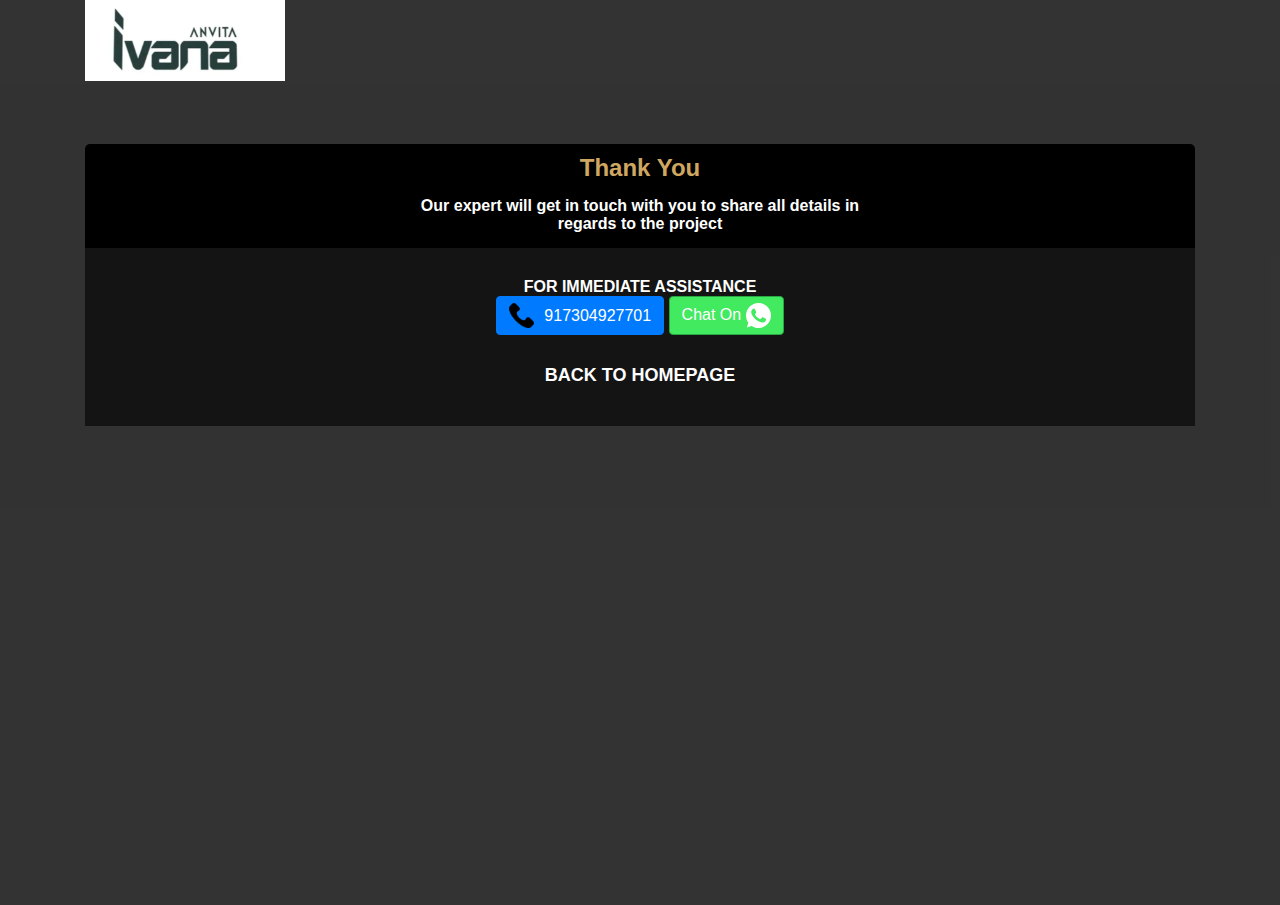
<file: thankyou.html>
<!DOCTYPE html>
<html lang="en">

<head>
<!-- Google Tag Manager -->
<script>(function(w,d,s,l,i){w[l]=w[l]||[];w[l].push({'gtm.start':
    new Date().getTime(),event:'gtm.js'});var f=d.getElementsByTagName(s)[0],
    j=d.createElement(s),dl=l!='dataLayer'?'&l='+l:'';j.async=true;j.src=
    'https://www.googletagmanager.com/gtm.js?id='+i+dl;f.parentNode.insertBefore(j,f);
    })(window,document,'script','dataLayer','GTM-WG6DDJZL');</script>
    <!-- End Google Tag Manager -->
    <meta name="viewport" content="width=device-width,initial-scale=1">
    <meta charset="utf-8" />
    <meta name="viewport" content="width=device-width, initial-scale=1, shrink-to-fit=no" />
    <link rel="icon" type="image/x-icon" href="assets/img/favicon10.jpg" />
    <title>Luxurious 2 BHK balcony homes at LnT 77 Crossroad Nova, Ghatkopar </title>
    <meta name="Description"
      content="Explore meticulously crafted luxurious 2BHK balcony homes at LnT 77 Crossroad, Ghatkopar with world-class amenities and seamless connectivity for the residents.">
    <meta name="keywords"
      content="Lnt 77 Crossroad Nova, Lnt77 Crossroad Nova  Ghathkopar, 2bhk in Ghatkopar, 2bhk price in Ghatkopar, 2bhk balcony homes Lnt 77 Crossroad Nova,2 bhk in sales Ghatkopar">
   <!-- <link rel="canonical" href="elixir-reserve.com" /> -->
    
    <link href="https://fonts.googleapis.com/css?family=Roboto&display=swap" rel="stylesheet">
    <!-- <link rel=" stylesheet" href="https://use.fontawesome.com/releases/v5.5.0/css/all.css" integrity="sha384-B4dIYHKNBt8Bc12p+WXckhzcICo0wtJAoU8YZTY5qE0Id1GSseTk6S+L3BlXeVIU" crossorigin="anonymous"> -->
    <link href="https://fonts.googleapis.com/css?family=Roboto&display=swap" rel="stylesheet">
    <!-- <link rel="icon" href="img/logo/favicon.png" type="image/png"> -->
    <link rel="stylesheet" href="thankyou-css/style.css">
    <link rel="shortcut icon" href="img/logo/favicon.webp" type="image/x-icon">

</head>

<body>


<!-- Google Tag Manager (noscript) -->
<noscript><iframe src="https://www.googletagmanager.com/ns.html?id=GTM-WG6DDJZL&quot;
    height="0" width="0" style="display:none;visibility:hidden"></iframe></noscript>
    <!-- End Google Tag Manager (noscript) -->
     
    <header class="th-top-bar">
        <div class="container ">
            <a href="index.html" class="th-Logo"><img src="img/logo/logo.webp" class="img-fluid" alt=""></a>
        </div>
    </header>
    <div class="thanks-page">
        <div class="thankyou-container text-center text-white">
            <div class="container">
                <div class="th-main-section">
                    <div class="ty-cont">
                        <h2 class="text-center">Thank You</h2>
                        <strong>Our expert will get in touch with you to share all details in regards to the
                            project</strong>
                    </div>
                    <div class="helpful-content">
                        <div class="helping">
                            <h4>FOR IMMEDIATE ASSISTANCE</h4>
                            <div class="help-item">
                                <a href="tel:" class="btn btn-primary phone_url"><img src="img/modal-form-img/phone-call.webp"
                                        alt=""><span class="phone_no "></span></a>
                                <a href="" class="btn btn-success whatsapp_url">Chat On <img
                                        src="img/whatsapp.svg" alt=""></a>
                            </div>
                        </div>
                        <div class="back_link">
                            <h3><a href="index.html">BACK TO HOMEPAGE</a></h3>
                            <!-- <div class="loan-img"> <img src="img/white-loan-img.svg" alt="loan"> <br> <a href="https://homesfy.in/loans/"> Avail Home Loan & Check Your Credit Score</a> </div> -->
                        </div>
                    </div>
                </div>
            </div>
        </div>
    </div>
    <script src="js/jquery-3.6.0.min.js"></script>
    <script src="js/api.js"></script>
    <script src="js/custom.js"></script>
</body>

</html>
</file>
<file: css/purestyle.css>
:root,
html {
	font-family: Roboto, sans-serif;
	-webkit-text-size-adjust: 100%;
	-webkit-tap-highlight-color: transparent;
}

h1,
h2,
h5,
p,
ul {
	margin-top: 0;
}

button,
hr,
input {
	overflow: visible;
}

.table,
body {
	color: #212529;
}

.btn,
.navbar-toggler-icon,
img {
	vertical-align: middle;
}

.carousel-inner,
.modal {
	overflow: hidden;
}

.owl-carousel,
html {
	-webkit-tap-highlight-color: transparent;
}

html {
	scroll-padding-top: 70px;
	line-height: 1.15;
	-webkit-text-size-adjust: 100%;
	scroll-behavior: smooth;
}

:root {
	--blue: #007bff;
	--indigo: #6610f2;
	--purple: #6f42c1;
	--pink: #e83e8c;
	--red: #dc3545;
	--orange: #fd7e14;
	--yellow: #ffc107;
	--green: #28a745;
	--teal: #20c997;
	--cyan: #17a2b8;
	--white: #fff;
	--gray: #6c757d;
	--gray-dark: #343a40;
	--primary: #007bff;
	--secondary: #6c757d;
	--success: #28a745;
	--info: #17a2b8;
	--warning: #ffc107;
	--danger: #dc3545;
	--light: #f8f9fa;
	--dark: #343a40;
	--breakpoint-xs: 0;
	--breakpoint-sm: 576px;
	--breakpoint-md: 768px;
	--breakpoint-lg: 992px;
	--breakpoint-xl: 1200px;
}

*,
::after,
::before {
	box-sizing: border-box;
}

header,
main,
nav,
section {
	display: block;
}

body {
	margin: 0;
	font-size: 1rem;
	font-weight: 400;
	line-height: 1.5;
	text-align: left;
}

[tabindex='-1']:focus:not(:focus-visible) {
	outline: 0 !important;
}

p,
ul {
	margin-bottom: 1rem;
}

b {
	font-weight: bolder;
}

a {
	color: #000;
	text-decoration: none;
	background-color: transparent;
}

.btn-link:hover,
a:hover {
	color: #000;
}

.btn-link,
.btn:hover {
	text-decoration: none;
}

img {
	border-style: none;
}

table {
	border-collapse: collapse;
}

th {
	text-align: inherit;
}

button {
	border-radius: 0;
}

button:focus {
	outline: dotted 1px;
	outline: -webkit-focus-ring-color auto 5px;
}

button,
input,
select {
	margin: 0;
	font-family: inherit;
	font-size: inherit;
	line-height: inherit;
}

button,
select {
	text-transform: none;
}

.btn:not(:disabled):not(.disabled),
[role='button'],
[type='button']:not(:disabled),
[type='reset']:not(:disabled),
[type='submit']:not(:disabled),
button:not(:disabled) {
	cursor: pointer;
}

select {
	word-wrap: normal;
	padding: 0;
}

[type='button'],
[type='submit'],
button {
	-webkit-appearance: button;
}

[type='button']::-moz-focus-inner,
[type='submit']::-moz-focus-inner,
button::-moz-focus-inner {
	padding: 0;
	border-style: none;
}

::-webkit-file-upload-button {
	font: inherit;
	-webkit-appearance: button;
}

.micro-navbar,
.section,
body {
	font-family: Roboto, sans-serif;
}

.h1,
h1,
h2,
h5 {
	margin-bottom: 0.5rem;
	font-weight: 500;
	line-height: 1.2;
}

.table,
hr {
	margin-bottom: 1rem;
}

.h1,
h1 {
	font-size: 2.5rem;
}

h2 {
	font-size: 2rem;
}

h5 {
	font-size: 1.25rem;
}

hr {
	box-sizing: content-box;
	height: 0;
	margin-top: 1rem;
	border: 0;
	border-top: 1px solid rgba(0, 0, 0, 0.1);
}

small {
	font-size: 80%;
	font-weight: 400;
}

.row {
	display: -ms-flexbox;
	display: flex;
	-ms-flex-wrap: wrap;
	flex-wrap: wrap;
	margin-right: -15px;
	margin-left: -15px;
}

.col,
.col-12,
.col-6,
.col-lg-3,
.col-md-3,
.col-md-4,
.col-md-6,
.col-md-8,
.col-sm-6 {
	position: relative;
	width: 100%;
	padding: 5px;
}

.btn,
.form-control {
	padding: 0.375rem 0.75rem;
	font-size: 1rem;
	font-weight: 400;
	line-height: 1.5;
}

.col-12,
.row-cols-1 > * {
	-ms-flex: 0 0 100%;
	flex: 0 0 100%;
	max-width: 100%;
}

.col-6 {
	-ms-flex: 0 0 50%;
	flex: 0 0 50%;
	max-width: 50%;
}

.table {
	width: 100%;
}

.nav,
.navbar-nav {
	margin-bottom: 0;
	list-style: none;
}

.table td,
.table th {
	padding: 0.75rem;
	vertical-align: top;
	border-top: 1px solid #dee2e6;
}

.table thead th {
	vertical-align: bottom;
	border-bottom: 2px solid #dee2e6;
}

.table-borderless td,
.table-borderless th,
.table-borderless thead th {
	border: 0;
}

.table-striped tbody tr:nth-of-type(odd) {
	background-color: rgba(0, 0, 0, 0.05);
}

.form-control {
	display: block;
	width: 100%;
	height: calc(1.9em + 0.75rem + 2px);
	color: #495057;
	background-color: #fff;
	background-clip: padding-box;
	border: 1px solid #ced4da;
	border-radius: 0.25rem;
	transition: border-color 0.15s ease-in-out, box-shadow 0.15s ease-in-out;
}

.form-control::-ms-expand {
	background-color: transparent;
	border: 0;
}

.form-control:-moz-focusring {
	color: transparent;
	text-shadow: 0 0 0 #495057;
}

.form-control:focus {
	color: #495057;
	background-color: #fff;
	outline: 0;
}

.form-control::-webkit-input-placeholder {
	color: #6c757d;
	opacity: 1;
}

.form-control::-moz-placeholder {
	color: #6c757d;
	opacity: 1;
}

.form-control:-ms-input-placeholder {
	color: #6c757d;
	opacity: 1;
}

.form-control::-ms-input-placeholder {
	color: #6c757d;
	opacity: 1;
}

.form-control:disabled {
	background-color: #e9ecef;
	opacity: 1;
}

select.form-control:focus::-ms-value {
	color: #495057;
	background-color: #fff;
}

.btn {
	display: inline-block;
	color: #212529;
	text-align: center;
	-webkit-user-select: none;
	-moz-user-select: none;
	-ms-user-select: none;
	user-select: none;
	background-color: transparent;
	border: 1px solid transparent;
	border-radius: 0.25rem;
	transition: color 0.15s ease-in-out, background-color 0.15s ease-in-out,
		border-color 0.15s ease-in-out, box-shadow 0.15s ease-in-out;
}

.btn:hover {
	color: #212529;
}

.btn:focus {
	outline: 0;
	box-shadow: 0 0 0 0.2rem rgba(0, 123, 255, 0.25);
}

.btn:disabled {
	opacity: 0.65;
}

.btn-primary:not(:disabled):not(.disabled).active,
.btn-primary:not(:disabled):not(.disabled):active {
	color: #fff;
	background-color: #0062cc;
	border-color: #005cbf;
}

.btn-primary:not(:disabled):not(.disabled).active:focus,
.btn-primary:not(:disabled):not(.disabled):active:focus {
	box-shadow: 0 0 0 0.2rem rgba(38, 143, 255, 0.5);
}

.btn-secondary:not(:disabled):not(.disabled).active,
.btn-secondary:not(:disabled):not(.disabled):active {
	color: #fff;
	background-color: #545b62;
	border-color: #4e555b;
}

.btn-secondary:not(:disabled):not(.disabled).active:focus,
.btn-secondary:not(:disabled):not(.disabled):active:focus {
	box-shadow: 0 0 0 0.2rem rgba(130, 138, 145, 0.5);
}

.btn-success:not(:disabled):not(.disabled).active,
.btn-success:not(:disabled):not(.disabled):active {
	color: #fff;
	background-color: #1e7e34;
	border-color: #1c7430;
}

.btn-success:not(:disabled):not(.disabled).active:focus,
.btn-success:not(:disabled):not(.disabled):active:focus {
	box-shadow: 0 0 0 0.2rem rgba(72, 180, 97, 0.5);
}

.btn-info:focus,
.btn-info:not(:disabled):not(.disabled).active:focus,
.btn-info:not(:disabled):not(.disabled):active:focus {
	box-shadow: 0 0 0 0.2rem rgba(58, 176, 195, 0.5);
}

.btn-info,
.btn-info:disabled,
.btn-outline-info:not(:disabled):not(.disabled).active,
.btn-outline-info:not(:disabled):not(.disabled):active {
	color: #fff;
	background-color: #17a2b8;
	border-color: #17a2b8;
}

.navbar-toggler,
button.close {
	background-color: transparent;
}

.btn-info:focus,
.btn-info:hover {
	background-color: #138496;
	border-color: #117a8b;
	color: #fff;
}

.btn-info:not(:disabled):not(.disabled).active,
.btn-info:not(:disabled):not(.disabled):active {
	color: #fff;
	background-color: #117a8b;
	border-color: #10707f;
}

.btn-danger:not(:disabled):not(.disabled).active,
.btn-danger:not(:disabled):not(.disabled):active {
	color: #fff;
	background-color: #bd2130;
	border-color: #b21f2d;
}

.btn-danger:not(:disabled):not(.disabled).active:focus,
.btn-danger:not(:disabled):not(.disabled):active:focus {
	box-shadow: 0 0 0 0.2rem rgba(225, 83, 97, 0.5);
}

.btn-light:not(:disabled):not(.disabled).active,
.btn-light:not(:disabled):not(.disabled):active {
	color: #212529;
	background-color: #dae0e5;
	border-color: #d3d9df;
}

.btn-light:not(:disabled):not(.disabled).active:focus,
.btn-light:not(:disabled):not(.disabled):active:focus {
	box-shadow: 0 0 0 0.2rem rgba(216, 217, 219, 0.5);
}

.btn-outline-primary:not(:disabled):not(.disabled).active,
.btn-outline-primary:not(:disabled):not(.disabled):active {
	color: #fff;
	background-color: #007bff;
	border-color: #007bff;
}

.btn-outline-primary:not(:disabled):not(.disabled).active:focus,
.btn-outline-primary:not(:disabled):not(.disabled):active:focus {
	box-shadow: 0 0 0 0.2rem rgba(0, 123, 255, 0.5);
}

.btn-outline-secondary:not(:disabled):not(.disabled).active,
.btn-outline-secondary:not(:disabled):not(.disabled):active {
	color: #fff;
	background-color: #6c757d;
	border-color: #6c757d;
}

.btn-outline-secondary:not(:disabled):not(.disabled).active:focus,
.btn-outline-secondary:not(:disabled):not(.disabled):active:focus {
	box-shadow: 0 0 0 0.2rem rgba(108, 117, 125, 0.5);
}

.btn-outline-success:not(:disabled):not(.disabled).active,
.btn-outline-success:not(:disabled):not(.disabled):active {
	color: #fff;
	background-color: #28a745;
	border-color: #28a745;
}

.btn-outline-success:not(:disabled):not(.disabled).active:focus,
.btn-outline-success:not(:disabled):not(.disabled):active:focus {
	box-shadow: 0 0 0 0.2rem rgba(40, 167, 69, 0.5);
}

.btn-outline-info:not(:disabled):not(.disabled).active:focus,
.btn-outline-info:not(:disabled):not(.disabled):active:focus {
	box-shadow: 0 0 0 0.2rem rgba(23, 162, 184, 0.5);
}

.btn-outline-danger:not(:disabled):not(.disabled).active,
.btn-outline-danger:not(:disabled):not(.disabled):active {
	color: #fff;
	background-color: #dc3545;
	border-color: #dc3545;
}

.btn-outline-danger:not(:disabled):not(.disabled).active:focus,
.btn-outline-danger:not(:disabled):not(.disabled):active:focus {
	box-shadow: 0 0 0 0.2rem rgba(220, 53, 69, 0.5);
}

.btn-outline-light:not(:disabled):not(.disabled).active,
.btn-outline-light:not(:disabled):not(.disabled):active {
	color: #212529;
	background-color: #f8f9fa;
	border-color: #f8f9fa;
}

.btn-outline-light:not(:disabled):not(.disabled).active:focus,
.btn-outline-light:not(:disabled):not(.disabled):active:focus {
	box-shadow: 0 0 0 0.2rem rgba(248, 249, 250, 0.5);
}

.btn-link {
	font-weight: 400;
	color: #007bff;
}

.btn-link:focus {
	text-decoration: underline;
}

.close:hover,
.nav-link:focus,
.nav-link:hover,
.navbar-brand:focus,
.navbar-brand:hover,
.navbar-toggler:focus,
.navbar-toggler:hover {
	text-decoration: none;
}

.btn-link:disabled {
	color: #6c757d;
	pointer-events: none;
}

.btn-sm {
	padding: 0.25rem 0.5rem;
	font-size: 0.875rem;
	line-height: 1.5;
	border-radius: 0.2rem;
}

.fade {
	transition: opacity 0.15s linear;
}

.fade:not(.show) {
	opacity: 0;
}

.collapse:not(.show),
.more-cont {
	display: none;
}

.nav {
	display: -ms-flexbox;
	display: flex;
	-ms-flex-wrap: wrap;
	flex-wrap: wrap;
	padding-left: 0;
}

.nav-link,
.navbar {
	padding: 0.5rem 1rem;
}

.nav-link {
	display: block;
}

.nav-fill .nav-item {
	-ms-flex: 1 1 auto;
	flex: 1 1 auto;
	text-align: center;
}

.navbar {
	position: relative;
	display: -ms-flexbox;
	display: flex;
	-ms-flex-wrap: wrap;
	flex-wrap: wrap;
	-ms-flex-align: center;
	align-items: center;
	-ms-flex-pack: justify;
	justify-content: space-between;
}

.navbar-brand {
	display: inline-block;
	padding-top: 0.3125rem;
	padding-bottom: 0.3125rem;
	margin-right: 1rem;
	font-size: 1.25rem;
	line-height: inherit;
	white-space: nowrap;
}

.navbar-nav {
	display: -ms-flexbox;
	display: flex;
	-ms-flex-direction: column;
	flex-direction: column;
	padding-left: 0;
}

.navbar-nav .nav-link {
	padding-right: 0;
	padding-left: 0;
}

.navbar-collapse {
	-ms-flex-preferred-size: 100%;
	flex-basis: 100%;
	-ms-flex-positive: 1;
	flex-grow: 1;
	-ms-flex-align: center;
	align-items: center;
}

.navbar-toggler {
	padding: 0.25rem 0.75rem;
	font-size: 1.25rem;
	line-height: 1;
	border: 1px solid transparent;
	border-radius: 0.25rem;
}

.navbar-toggler-icon {
	display: inline-block;
	width: 1.5em;
	height: 1.5em;
	content: '';
	background: center center/100% 100% no-repeat;
}

.navbar-light .navbar-brand,
.navbar-light .navbar-brand:focus,
.navbar-light .navbar-brand:hover {
	color: rgba(0, 0, 0, 0.9);
}

.navbar-light .navbar-nav .nav-link {
	color: rgba(0, 0, 0, 0.5);
}

.navbar-light .navbar-nav .nav-link:focus,
.navbar-light .navbar-nav .nav-link:hover {
	color: rgba(0, 0, 0, 0.7);
}

.navbar-light .navbar-toggler {
	color: rgba(0, 0, 0, 0.5);
	border-color: rgba(0, 0, 0, 0.1);
}

.navbar-light .navbar-toggler-icon {
	background-image: url("data:image/svg+xml,%3csvg xmlns='http://www.w3.org/2000/svg' width='30' height='30' viewBox='0 0 30 30'%3e%3cpath stroke='rgba%280, 0, 0, 0.5%29' stroke-linecap='round' stroke-miterlimit='10' stroke-width='2' d='M4 7h22M4 15h22M4 23h22'/%3e%3c/svg%3e");
}

.close {
	float: right;
	font-size: 1.5rem;
	font-weight: 700;
	line-height: 1;
	color: #000;
	text-shadow: 0 1px 0 #fff;
	opacity: 0.5;
}

.close:hover {
	color: #000;
}

.close:not(:disabled):not(.disabled):focus,
.close:not(:disabled):not(.disabled):hover {
	opacity: 0.75;
}

button.close {
	padding: 0;
	border: 0;
}

.modal {
	position: fixed;
	top: 0;
	left: 0;
	z-index: 1050;
	display: none;
	width: 100%;
	height: 100%;
	outline: 0;
	background: rgba(0, 0, 0, 0.5);
}

.modal-dialog {
	position: relative;
	width: 100%;
	padding-left: 0.5rem;
	padding-right: 0.5rem;
	pointer-events: none;
}

.carousel-inner,
.carousel-item,
.modal-content {
	width: 100%;
	position: relative;
}

.modal.fade .modal-dialog {
	transition: transform 0.3s ease-out;
	transition: transform 0.3s ease-out, -webkit-transform 0.3s ease-out;
	-webkit-transform: translate(0, -50px);
	transform: translate(0, -50px);
}

.modal-dialog-centered {
	display: -ms-flexbox;
	display: flex;
	-ms-flex-align: center;
	align-items: center;
	min-height: calc(100% - 1rem);
}

.modal-dialog-centered::before {
	display: block;
	height: calc(100vh - 1rem);
	height: -webkit-min-content;
	height: -moz-min-content;
	height: min-content;
	content: '';
}

.modal-content {
	display: -ms-flexbox;
	display: flex;
	-ms-flex-direction: column;
	flex-direction: column;
	pointer-events: auto;
	background-color: #fff;
	background-clip: padding-box;
	border: 1px solid rgba(0, 0, 0, 0.2);
	border-radius: 0.3rem;
	outline: 0;
}

.modal-title {
	margin-bottom: 0;
	line-height: 1.5;
}

.modal-body {
	position: relative;
	-ms-flex: 1 1 auto;
	flex: 1 1 auto;
	padding: 1rem;
}

.carousel {
	position: relative;
}

.carousel-inner::after {
	display: block;
	clear: both;
	content: '';
}

.carousel-item {
	display: none;
	float: left;
	margin-right: -100%;
	-webkit-backface-visibility: hidden;
	backface-visibility: hidden;
	transition: transform 0.6s ease-in-out;
	transition: transform 0.6s ease-in-out, -webkit-transform 0.6s ease-in-out;
}

.at-property-img .at-property-overlayer,
.at-property-item:hover .at-property-img .at-property-overlayer {
	-webkit-transition: 0.5s ease-in-out;
	-moz-transition: 0.5s ease-in-out;
	-o-transition: 0.5s ease-in-out;
	-ms-transition: 0.5s ease-in-out;
}

.bg-white {
	background-color: #fff !important;
}

.border {
	border: 1px solid #dee2e6 !important;
}

.border-top-0 {
	border-top: 0 !important;
}

.border-right-0 {
	border-right: 0 !important;
}

.border-bottom-0 {
	border-bottom: 0 !important;
}

.border-left-0 {
	border-left: 0 !important;
}

.rounded-0 {
	border-radius: 0 !important;
}

.d-none {
	display: none !important;
}

.d-inline-block {
	display: inline-block !important;
}

.d-block {
	display: block !important;
}

.d-flex {
	display: -ms-flexbox !important;
	display: flex !important;
}

.flex-fill {
	-ms-flex: 1 1 auto !important;
	flex: 1 1 auto !important;
}

.flex-shrink-1 {
	-ms-flex-negative: 1 !important;
	flex-shrink: 1 !important;
}

.align-self-center {
	-ms-flex-item-align: center !important;
	align-self: center !important;
}

.overflow-hidden {
	overflow: hidden !important;
}

.fixed-top {
	position: fixed;
	top: 0;
	right: 0;
	left: 0;
	z-index: 1030;
}

.shadow-sm {
	box-shadow: 0 0.125rem 0.25rem rgba(0, 0, 0, 0.075) !important;
}

.w-100 {
	width: 100% !important;
}

.mb-0 {
	margin-bottom: 0 !important;
}

.mt-1 {
	margin-top: 0.25rem !important;
}

.mr-1 {
	margin-right: 0.25rem !important;
}

.mb-1 {
	margin-bottom: 0.25rem !important;
}

.my-2 {
	margin-top: 0.5rem !important;
}

.mb-2,
.my-2 {
	margin-bottom: 0.5rem !important;
}

.pb-1 {
	padding-bottom: 0.25rem !important;
}

.pt-2 {
	padding-top: 0.5rem !important;
}

.pb-2 {
	padding-bottom: 0.5rem !important;
}

.text-center {
	text-align: center !important;
}

.text-uppercase {
	text-transform: uppercase !important;
}

.text-capitalize {
	text-transform: capitalize !important;
}

.font-weight-bold {
	font-weight: 700 !important;
}

.text-danger {
	color: #dc3545 !important;
}

.text-decoration-none {
	text-decoration: none !important;
}

@media print {
	*,
	::after,
	::before {
		text-shadow: none !important;
		box-shadow: none !important;
	}

	a:not(.btn) {
		text-decoration: underline;
	}

	thead {
		display: table-header-group;
	}

	img,
	tr {
		page-break-inside: avoid;
	}

	h2,
	p {
		orphans: 3;
		widows: 3;
	}

	h2 {
		page-break-after: avoid;
	}

	@page {
		size: a3;
	}

	body {
		min-width: 992px !important;
	}

	.navbar {
		display: none;
	}

	.table {
		border-collapse: collapse !important;
	}

	.table td,
	.table th {
		background-color: #fff !important;
	}
}

body {
	background-color: #f7f7f7;
	overflow-y: scroll;
	position: relative;
}

.color-primary,
.content-clr {
	color: var(--colorPrimary);
}

.navbar.micro-navbar .nav-item .nav-link,
.section {
	color: #000;
}

.micro-navbar {
	box-shadow: 0 1px 8px rgba(0, 0, 0, 0.2);
}

.navbar.micro-navbar .nav-item .nav-link:hover {
	background-color: #f1f1f1;
}

.micro-form-field {
	font-size: 1.1vw;
	border-top: none;
	border-left: none;
	border-right: none;
}

.micro-form-btn {
	font-size: 1.2vw;
	padding: 0.3vw 2vw;
}

.micro-form-btn-sm {
	font-size: 1vw;
	padding: 0.3vw 1.2vw;
}

.section {
	background-color: #fff;
	letter-spacing: 0.03vw;
}

.section-link {
	position: absolute;
	width: 100%;
	background-color: transparent;
	display: block;
}

.at-property-img {
	position: relative;
	overflow: hidden;
}

.at-property-img .at-property-overlayer {
	position: absolute;
	bottom: -100%;
	z-index: 111;
	width: 100%;
	height: 100%;
	background: rgba(0, 0, 0, 0.7);
	transition: 0.5s ease-in-out;
}

.at-property-item:hover .at-property-img .at-property-overlayer {
	left: 0;
	bottom: 0;
	transition: 0.5s ease-in-out;
}

.at-property-btn {
	text-transform: uppercase;
	border: 0.1vw solid #e0e0e0;
	background: 0 0;
	border-radius: 0;
	position: absolute;
	top: -15%;
	left: 50%;
	z-index: 222;
	-moz-transform: translate(-50%, -50%);
	-ms-transform: translate(-50%, -50%);
	-o-transform: translate(-50%, -50%);
	-webkit-transform: translate(-50%, -50%);
	transform: translate(-50%, -50%);
	-webkit-transition: 0.5s ease-in-out;
	-moz-transition: 0.5s ease-in-out;
	-o-transition: 0.5s ease-in-out;
	-ms-transition: 0.5s ease-in-out;
	transition: 0.5s ease-in-out;
}

.at-property-item:hover .at-property-btn {
	color: #e0e0e0;
	background: rgba(0, 0, 0, 0.7);
	top: 50%;
	-webkit-transition: 0.8s ease-in-out;
	-moz-transition: 0.8s ease-in-out;
	-o-transition: 0.8s ease-in-out;
	-ms-transition: 0.8s ease-in-out;
	transition: 0.8s ease-in-out;
}

.at-property-dis {
	padding: 0.5vw;
	text-align: center;
}

.vsv-text-bk {
	width: 100%;
	position: absolute;
	top: 50%;
	left: 50%;
	-webkit-transform: translate(-50%, -50%);
	-moz-transform: translate(-50%, -50%);
	-ms-transform: translate(-50%, -50%);
	-o-transform: translate(-50%, -50%);
	transform: translate(-50%, -50%);
}

.vsv-img {
	display: block;
	margin: 0 auto;
}

img.lazyload {
	font-family: 'blur-up: auto', 'object-fit: cover';
}

img.lazyload:not([src]) {
	visibility: hidden;
}

@keyframes rocking {
	0%,
	100%,
	25% {
		transform: rotate(0);
	}

	50% {
		transform: rotate(2deg);
	}

	75% {
		transform: rotate(-2deg);
	}
}

@-webkit-keyframes Gradient {
	0%,
	100% {
		background-position: 0 50%;
	}

	50% {
		background-position: 100% 50%;
	}
}

@-moz-keyframes Gradient {
	0%,
	100% {
		background-position: 0 50%;
	}

	50% {
		background-position: 100% 50%;
	}
}

@keyframes Gradient {
	0%,
	100% {
		background-position: 0 50%;
	}

	50% {
		background-position: 100% 50%;
	}
}

.effetMoveGradient,
.effetMoveGradient:hover {
	text-shadow: 0 3px 6px var(--colorPrimary);
	background-color: var(--colorPrimary);
	background: linear-gradient(
		-45deg,
		var(--colorPrimary),
		var(--colorSecondary),
		var(--colorPrimary),
		var(--colorSecondary)
	);
	background-size: 400% 400%;
	-webkit-animation: 3s infinite Gradient, 3s infinite rocking;
	-moz-animation: 3s infinite Gradient, 3s infinite rocking;
	animation: 3s 2s infinite Gradient, 3s 2s infinite rocking;
	color: var(--colorBtn);
	border: none;
}

.effetGradient,
.effetGradient:hover {
	text-shadow: 0 3px 6px var(--colorPrimary);
	background-color: var(--colorPrimary);
	background: linear-gradient(
		-45deg,
		var(--colorPrimary),
		var(--colorSecondary),
		var(--colorPrimary),
		var(--colorSecondary)
	);
	background-size: 400% 400%;
	-webkit-animation: 3s infinite Gradient;
	-moz-animation: 3s infinite Gradient;
	animation: 3s infinite Gradient;
	color: var(--colorBtn);
	border: none;
}

.effectScale {
	-webkit-transition: 0.3s;
	-moz-transition: 0.3s;
	-ms-transition: 0.3s;
	-o-transition: 0.3s;
	transition: 0.3s;
	-webkit-transform: scale(1);
	-moz-transform: scale(1);
	-ms-transform: scale(1);
	-o-transform: scale(1);
	transform: scale(1);
}

.effectScale:hover {
	-webkit-transition: 0.3s;
	-moz-transition: 0.3s;
	-ms-transition: 0.3s;
	-o-transition: 0.3s;
	transition: 0.3s;
	-webkit-transform: scale(1.08);
	-moz-transform: scale(1.08);
	-ms-transform: scale(1.08);
	-o-transform: scale(1.08);
	transform: scale(1.08);
}

.animated {
	-webkit-animation-duration: 1s;
	animation-duration: 1s;
	-webkit-animation-fill-mode: both;
	animation-fill-mode: both;
}

@-webkit-keyframes slideInDown {
	0% {
		-webkit-transform: translate3d(0, -100%, 0);
		transform: translate3d(0, -100%, 0);
		visibility: visible;
	}

	100%,
	80% {
		-webkit-transform: translate3d(0, 0, 0);
		transform: translate3d(0, 0, 0);
	}
}

@keyframes slideInDown {
	0% {
		-webkit-transform: translate3d(0, -100%, 0);
		transform: translate3d(0, -100%, 0);
		visibility: visible;
	}

	100%,
	80% {
		-webkit-transform: translate3d(0, 0, 0);
		transform: translate3d(0, 0, 0);
	}
}

.slideInDown {
	-webkit-animation-name: slideInDown;
	animation-name: slideInDown;
}

#ami-3 .item-wrp {
	display: flex;
	flex-direction: column;
}

#ami-3 .item-wrp > div {
	display: flex;
	align-items: center;
}

#ami-3 .item-wrp > div:last-child {
	border-bottom: none;
}

#ami-3 .item-wrp p {
	text-transform: uppercase;
	font-weight: 600;
	letter-spacing: 0.1vw;
	border-left: 4px solid var(--colorPrimary);
	padding-left: 0.5vw;
}

.gallery-thumb {
	width: 100%;
	height: auto;
	border-radius: 0.9vw;
	transition: 0.5s;
	border-radius: 3px;
}

.gallery-thumb:hover {
	opacity: 1;
	box-shadow: 0 3px 6px rgba(0, 0, 0, 0.2);
	-webkit-transform: scale(1.05);
	-moz-transform: scale(1.05);
	-ms-transform: scale(1.05);
	-o-transform: scale(1.05);
	transform: scale(1.05);
}

.owl-carousel {
	position: relative;
	display: none;
	width: 100%;
	z-index: 1;
}

@font-face {
	font-family: micon;
	src: url(../fonts/micon.woff2);
	src: url(../fonts/micon.woff2) format('woff2'),
		url(../fonts/micon.woff) format('woff');
	font-weight: 400;
	font-style: normal;
	font-display: block;
	font-display: swap;
}

.mi {
	font-family: micon !important;
	speak: none;
	font-style: normal;
	font-weight: 400;
	font-variant: normal;
	text-transform: none;
	line-height: 1;
	font-size: 18px;
	-webkit-font-smoothing: antialiased;
	-moz-osx-font-smoothing: grayscale;
}

.mi-ami:before {
	content: '\e905';
}

.mi-download:before {
	content: '\e906';
}

.mi-gallery:before {
	content: '\e907';
}

.mi-home:before {
	content: '\e908';
}

.mi-location:before {
	content: '\e909';
}

.mi-price:before {
	content: '\e90a';
}

.mi-siteplan:before {
	content: '\e90b';
}

.mi-sitevisit:before {
	content: '\e90c';
}

.mi-rs-light:before {
	content: '\e90e';
}

.mi-support-call:before {
	content: '\e90f';
}

.mi-support-price:before {
	content: '\e910';
}

.mi-support-visit:before {
	content: '\e911';
}

.mi-call:before {
	content: '\e900';
}

.animated.infinite {
	-webkit-animation-iteration-count: infinite;
	animation-iteration-count: infinite;
}

.more {
	display: inline-block;
}

.btn-sm.more {
	color: #000;
	text-decoration: underline;
	padding-left: 0;
}

.card-d {
	background-color: #eee;
	margin-bottom: 8px;
	margin-top: 4px;
	padding: 10px 15px;
	text-align: left;
}

.of-box {
	background: 0 0;
}

.offer-bg-animation {
	color: #fff;
	display: block;
	background: linear-gradient(
		-45deg,
		var(--colorPrimary),
		var(--colorSecondary),
		var(--colorPrimary),
		var(--colorSecondary)
	);
	background-size: 400% 400%;
	-webkit-animation: 3s infinite Gradient;
	-moz-animation: 3s infinite Gradient;
	animation: 3s infinite Gradient;
}

.offer-text {
	display: block;
	font-size: 1vw !important;
	color: #fff;
	border: 2px dashed #fff;
	padding: 10px 5px;
}

.of-box {
	font-size: 15px;
	width: 95%;
	margin-left: auto !important;
	margin-right: auto !important;
	font-weight: 700;
	text-align: center;
	color: #fff;
	padding: 8px;
}

.popup-logo {
	padding-top: 21px;
	width: 595px;
	max-width: 20vw !important;
	height: 5vw !important;
}

.submitBtn {
	margin-top: 20px !important;
	margin-bottom: 10px;
}

.lightbox,
.lightbox2 {
	display: none;
	position: fixed;
	width: 100%;
	height: 100%;
	top: 0;
	left: 0;
	z-index: 9999;
	background-color: rgba(0, 0, 0, 0.5);
}

.modal-head {
	border-radius: 3px 3px 0 0;
}

.popup-logo img {
	margin-top: 10px !important ;
	width: 45%;
	height: 100%;
}
.aboutLogo {
	width: 50%; /* This is for mobile by default */
}

@media (min-width: 768px) {
	.aboutLogo {
		width: 15%; /* This is for desktop view */
	}
}

@media only screen and (max-width: 1920px) and (min-width: 769px) {
	.desktopview {
		display: block;
		margin-left: -27px;
		margin-top: 50px;
	}
}

@media only screen and (max-width: 768px) {
	.desktopview {
		display: none;
	}
}

@media (min-width: 576px) {
	.col-sm-6 {
		-ms-flex: 0 0 50%;
		flex: 0 0 50%;
		max-width: 50%;
	}

	.modal-dialog {
		max-width: 500px;
		margin: 1.75rem auto;
	}

	.modal-dialog-centered {
		min-height: calc(100% - 3.5rem);
	}

	.modal-dialog-centered::before {
		height: calc(100vh - 3.5rem);
		height: -webkit-min-content;
		height: -moz-min-content;
		height: min-content;
	}

	.d-sm-inline {
		display: inline !important;
	}

	.mx-sm-auto {
		margin-right: auto !important;
		margin-left: auto !important;
	}
}

@media (min-width: 768px) {
	.col-md-4,
	.row-cols-md-3 > * {
		-ms-flex: 0 0 33.333333%;
		flex: 0 0 33.333333%;
		max-width: 33.333333%;
	}

	.col-md-3 {
		-ms-flex: 0 0 25%;
		flex: 0 0 25%;
		max-width: 25%;
	}

	.col-md-6 {
		-ms-flex: 0 0 50%;
		flex: 0 0 50%;
		max-width: 50%;
	}

	.col-md-8 {
		-ms-flex: 0 0 66.666667%;
		flex: 0 0 66.666667%;
		max-width: 66.666667%;
	}

	.d-md-none {
		display: none !important;
	}

	.float-md-right {
		float: right !important;
	}

	.pt-md-0 {
		padding-top: 0 !important;
	}
}

@media (min-width: 992px) {
	.col-lg-3 {
		-ms-flex: 0 0 25%;
		flex: 0 0 25%;
		max-width: 25%;
	}

	.navbar-expand-lg {
		-ms-flex-flow: row nowrap;
		flex-flow: row nowrap;
		-ms-flex-pack: start;
		justify-content: flex-start;
	}

	.navbar-expand-lg .navbar-nav {
		-ms-flex-direction: row;
		flex-direction: row;
	}

	.navbar-expand-lg .navbar-nav .nav-link {
		padding-right: 0.5rem;
		padding-left: 0.5rem;
	}

	.navbar-expand-lg .navbar-collapse {
		display: -ms-flexbox !important;
		display: flex !important;
		-ms-flex-preferred-size: auto;
		flex-basis: auto;
	}

	.navbar-expand-lg .navbar-toggler {
		display: none;
	}

	.d-lg-none {
		display: none !important;
	}

	.d-lg-block {
		display: block !important;
	}

	.float-lg-right {
		float: right !important;
	}
}

@media (min-width: 1200px) {
	body {
		font-size: 1.05vw !important;
		letter-spacing: 0.02vw;
	}
}

@media (prefers-reduced-motion: reduce) {
	.btn,
	.carousel-item,
	.fade,
	.form-control,
	.modal.fade .modal-dialog {
		transition: none;
	}
}

@media only screen and (min-width: 992px) {
	.info-box span.heading1,
	.info-box span.heading2 {
		text-align: left;
		vertical-align: top;
		font-size: 1vw;
	}

	.section .head,
	.section-heading,
	.section-heading-sub {
		font-family: Roboto, sans-serif;
	}

	body {
		font-size: 1.12vw;
		letter-spacing: 0.02vw;
	}

	.logo {
		max-width: 18vw;
		height: 3.9vw;
	}

	.navbar-brand {
		padding: 0 0.2rem;
		margin: 0 auto;
	}

	.micro-nav {
		width: 78%;
	}

	.micro-nav .nav-icon {
		margin-right: 3px;
		font-size: 1.25vw;
	}

	.micro-nav .navbar-nav {
		width: 100%;
	}

	.micro-side {
		position: fixed;
		top: 0;
		right: 0;
		width: 22%;
		max-width: 405px;
		height: 100vh;
		background-color: #fff;
		z-index: 1031;
		transform: translateX(100%);
		transition: transform 0.3s ease-in-out;
	}

	.micro-side.show {
		transform: translateX(0); /* Slide-in effect */
	}

	.navbar.micro-navbar .nav-item,
	.og-block .nav-item:first-child {
		border-right: 0.1vw solid #dbe4e9;
	}

	.navbar.micro-navbar .nav-item:first-child {
		border-left: 0.1vw solid #dbe4e9;
	}

	.modal-body,
	.navbar.micro-navbar {
		padding: 0;
	}

	.navbar.micro-navbar .nav-link {
		padding: 1.1vw 0.3vw;
	}

	.og-section {
		background-image: -webkit-linear-gradient(top, #fff, #f1f1f1);
		background-image: -moz-linear-gradient(top, #fff, #f1f1f1);
		background-image: -ms-linear-gradient(top, #fff, #f1f1f1);
		background-image: -o-linear-gradient(top, #fff, #f1f1f1);
		background-image: linear-gradient(top, #fff, #f1f1f1);
	}

	.og-block {
		margin: 0 0.5vw;
		background-color: #000;
		color: #fff;
		cursor: pointer;
		border-bottom-left-radius: 1vw;
		border-bottom-right-radius: 1vw;
		background-image: -webkit-linear-gradient(left, #444, #1a1a1a);
		background-image: -moz-linear-gradient(left, #444, #1a1a1a);
		background-image: -ms-linear-gradient(left, #444, #1a1a1a);
		background-image: -o-linear-gradient(left, #444, #1a1a1a);
		background-image: linear-gradient(left, #444, #1a1a1a);
	}

	.info-box,
	.pro-status {
		background-color: #fff;
		display: inline-block;
	}

	.og-block .nav-item {
		padding: 0.5vw 0;
		font-size: 1.01vw;
	}

	.form-heading {
		font-size: 1.15vw;
	}

	.form-side {
		padding: 0 1vw;
	}

	.micro-main-slider {
		width: 78vw;
		height: 89vh;
	}

	.micro-main-slider .carousel-item img {
		height: 83vh;
		width: 81vw;
		margin-top: 11px;
	}

	.info-box {
		position: absolute;
		top: 0;
		left: 8px;
		z-index: 9;
		margin-top: 4.6vw;
		padding-bottom: 1.5vw;
		display: inline-block;
		width: 22vw;
		background-color: #fff;
		border-radius: 8px;
		color: #fff;
		border: 1px solid #eee;
	}

	.pro-status {
		padding: 10px;
		font-size: 1vw;
		text-transform: uppercase;
		text-shadow: none;
		color: #000;
		border-bottom: 1px solid var(--colorPrimary);
		width: 100%;
	}

	.pro-title {
		display: block;
		padding: 1vw 0.8vw 0.3vw;
		font-size: 1.8vw;
		line-height: 2vw;
		text-transform: capitalize;
		color: #212529;
		text-align: center;
		font-weight: 600;
	}

	.pro-add,
	.pro-dev {
		color: #000;
		display: block;
		text-transform: capitalize;
		text-align: center;
		/* background-color: #d4b45b; */
	}

	.pro-add {
		padding: 0.1vw 0;
		font-size: 0.8vw;
		line-height: 1.4vw;
	}

	.pro-dev {
		padding: 0.1vw 0 0.1vw 5px;
		font-size: 1vw;
		line-height: 1.2vw;
	}

	.info-box span.heading1 {
		color: #000;
		font-weight: 700;
		/* width: 11vw !important; */
		display: inline-block;
	}

	.info-box span.heading2 {
		color: #000;
		font-weight: 400;
		width: 6vw !important;
		display: inline-block;
	}

	.pro-tag-line {
		display: block;
		padding: 0.1vw 0.8vw;
		font-size: 20px;
		text-transform: capitalize;
		line-height: 1.4vw;
		color: #333;
		text-align: center;
		margin-top: 20px;
	}

	.pro-price,
	.pro-rera {
		color: #212529;
		display: block;
	}

	.pro-price {
		padding: 0.1vw 0.8vw 0.3vw;
		font-size: 1.8vw;
		font-weight: 800;
		line-height: 28px;
		margin-bottom: 15px;
	}

	.info-box .micro-form-btn {
		margin: 0 0.8vw;
		margin-top: 10px;
	}

	.pro-rera {
		font-size: 0.9vw;
		margin-top: 0.5vw;
		line-height: 1.4vw;
	}

	.section {
		max-width: 76vw;
		margin: 1vw 0;
		position: relative;
		overflow: hidden;
		padding: 30px 40px;
		-moz-padding-end: 30px;
		-moz-padding-start: 30px;
	}

	.section-link {
		top: -4.3vw;
		height: 4.3vw;
	}

	.section .head {
		color: var(--colorPrimary);
		font-size: 26px;
		letter-spacing: 0;
		text-orientation: mixed;
	}

	.section-heading {
		font-size: 2.5vw;
	}

	.section-heading-sub {
		font-size: 1.4vw;
		margin-bottom: 1vw;
		font-weight: 600;
	}

	.section p {
		margin-bottom: 0.6vw;
	}

	.at-property-btn {
		padding: 0.5vw 0.8vw;
		width: 73%;
		text-align: center;
	}

	.master-plan {
		display: block;
		max-width: 25vw;
		height: 38vh;
		margin: 0 auto;
	}

	.master-plan img {
		max-width: 100%;
		height: 100%;
	}

	.floor-plan-img {
		width: 100%;
		height: 15vw;
	}

	.price-amt .mi {
		font-size: 0.9vw;
		font-weight: 600;
	}

	.vsv-img {
		width: 100%;
		max-height: 450px;
	}

	.vsv-text-bk {
		width: 100%;
		position: absolute;
		top: 50%;
		left: 50%;
		-webkit-transform: translate(-50%, -50%);
		-moz-transform: translate(-50%, -50%);
		-ms-transform: translate(-50%, -50%);
		-o-transform: translate(-50%, -50%);
		transform: translate(-50%, -50%);
	}

	.vsv-text-bg {
		display: block;
		background-color: rgba(0, 0, 0, 0.5);
		color: #fff;
		text-shadow: 0 1px 2px #000;
		text-align: center;
		font-size: 1.8vw;
		padding: 1vw 0;
		-webkit-transition: 0.3s ease-in-out;
		-moz-transition: 0.3s ease-in-out;
		-ms-transition: 0.3s ease-in-out;
		-o-transition: 0.3s ease-in-out;
		transition: 0.3s ease-in-out;
	}

	.vsv-icon {
		display: inline-block;
		width: 5vw;
		height: 5vw;
		background-color: #fff;
		-webkit-mask: url([data-uri])
			no-repeat center;
		mask: url([data-uri])
			no-repeat center;
	}

	@keyframes vsvicon {
		0% {
			height: 5vw;
		}

		100% {
			height: 7vw;
		}
	}

	.vsv-img:hover .vsv-icon {
		width: 7vw;
		height: 7vw;
		-webkit-animation: 0.3s linear vsvicon;
		-moz-animation: 0.3s linear vsvicon;
		-ms-animation: vsvicon 0.3s linear;
		-o-animation: 0.3s linear vsvicon;
		animation: 0.3s linear vsvicon;
	}

	.vsv-icon,
	.vsv-img .h1 {
		-webkit-transition: 0.3s ease-in-out;
		-moz-transition: 0.3s ease-in-out;
		-ms-transition: 0.3s ease-in-out;
		-o-transition: 0.3s ease-in-out;
		transition: 0.3s ease-in-out;
	}

	.vsv-img:hover .h1 {
		font-size: 2vw;
	}

	.vsv-img:hover .vsv-text-bg {
		font-size: 1.3vw;
	}

	.modal-dialog.enq-modal {
		max-width: 35vw;
		border-radius: 3px;
	}

	.close {
		position: absolute;
		right: 1vw;
		top: 0.3vw;
	}

	.modal-head {
		background-color: var(--colorPrimary);
	}

	.modal-title {
		display: block;
		font-size: 1.5vw;
		text-transform: capitalize;
		font-weight: 600;
		color: var(--colorBtn);
		padding: 1.2vw 0;
	}

	.modal-title-secondary {
		display: block;
		font-size: 1vw;
		text-transform: capitalize;
		font-weight: 600;
		padding: 1vw 0 0.5vw;
	}

	.modal-highlight-bg {
		background-color: #f9f9f9;
		border-top-right-radius: 10px;
		border-bottom-right-radius: 10px;
		vertical-align: top;
		border-top-left-radius: 15px;
	}

	.modal-highlight-title {
		display: block;
		text-align: center;
		font-size: 1.3vw;
		font-weight: 500;
		padding: 25px 0 0.1vw;
		color: var(--colorPrimary);
	}

	.modal-highlight {
		list-style: none;
		padding: 10px 0;
		margin-bottom: 0;
		width: 11vw;
	}

	.modal-highlight li i {
		display: inline-block;
		font-size: 2.8vw;
		color: var(--colorPrimary);
	}

	.modal-highlight li span {
		display: block;
		font-size: 0.9vw;
		color: var(--colorPrimary);
		padding: 0 0 1.3vw;
	}

	.modal-call-btn,
	.modal-call-btn:hover {
		display: block;
		background-color: var(--colorPrimary);
		color: var(--colorBtn);
		text-decoration: none;
		font-size: 1.3vw;
		border-radius: 0 0 3px 3px;
	}

	.info-box {
		width: 22vw;
		text-align: center;
	}

	.pro-add,
	.pro-dev {
		padding: 3px 4px 0 0;
	}
}

@media only screen and (max-width: 991px) {
	.section .head,
	.section-heading,
	.section-heading-sub {
		font-family: Roboto, sans-serif;
	}

	.modal-title,
	.price-amt,
	.price-amt .mi,
	.price-type,
	.pro-price,
	.pro-title {
		font-weight: 600;
	}

	.navbar.micro-navbar {
		padding: 0.1rem 0;
	}

	.navbar.micro-navbar .navbar-brand {
		padding: 0;
		margin-left: 0.2rem;
	}

	.navbar-toggler {
		margin: 0.7rem 0.5rem 0.7rem 0;
	}

	.logo {
		height: 60px;
		max-width: 275px;
	}

	.micro-side,
	.modal-highlight,
	.modal-highlight-title {
		display: none;
	}

	.micro-main-slider .carousel-item img {
		width: 100%;
		margin-top: 1.5vw;
	}

	.navbar.micro-navbar .nav-fill .nav-item:first-child {
		border-top: 1px solid #ededed;
	}

	.navbar.micro-navbar .nav-fill .nav-item:not(:last-child) {
		border-bottom: 1px solid #ededed;
	}

	.info-box {
		padding-bottom: 0.5vw;
		display: block;
		width: 100%;
		background-color: #fff;
		color: #000;
		text-align: center;
	}

	.pro-status,
	.pro-title {
		display: block;
		padding: 3px;
		text-transform: uppercase;
	}

	.pro-status {
		font-size: 16px;
		text-shadow: 0 1px 2px #333;
		color: var(--colorBtn);
		background-color: var(--colorPrimary);
	}

	.pro-title,
	.section .head {
		color: var(--colorPrimary);
	}

	.pro-title {
		font-size: 24px;
		line-height: 24px;
		margin: 5px 0;
	}

	.pro-add,
	.pro-dev,
	.pro-tag-line {
		padding: 3px 0;
		font-size: 15px;
	}

	.modal-title,
	.modal-title-secondary,
	.pro-add,
	.pro-dev,
	.pro-tag-line {
		text-transform: capitalize;
		display: block;
	}

	.pro-add,
	.pro-dev {
		line-height: 16px;
		padding-left: 5px;
	}

	.pro-price {
		display: block;
		padding: 5px 0;
		font-size: 26px;
	}

	.micro-form-btn {
		font-size: 16px;
		padding: 4px 15px;
		margin: auto;
		display: block;
		margin-top: 10px;
	}

	.pro-rera {
		display: block;
		padding: 3px 0;
		font-size: 13px;
		margin-top: 3px;
	}

	.section {
		padding: 20px;
		margin: 10px;
		position: relative;
		overflow: hidden;
		height: 100%;
	}

	.section-link {
		top: -70px;
		height: 70px;
	}

	.master-plan,
	.vsv-img {
		height: auto;
		width: 100%;
	}

	.section .head {
		font-size: 18px;
	}

	#ami-3 .item-wrp p,
	.price-amt .mi {
		font-size: 14px;
	}

	.section-heading {
		font-size: 25px;
		text-align: center;
	}

	.section-heading-sub {
		font-size: 20px;
		margin-bottom: 10px;
		text-align: center;
	}

	.table.micro-price-table {
		width: 100%;
	}

	.table.micro-price-table .mb-w {
		min-width: 120px;
	}

	.at-property-btn {
		padding: 2vw 4.5vw;
		width: 75%;
		text-align: center;
	}

	.master-plan {
		display: block;
	}

	.master-plan img {
		max-width: 100%;
		max-height: 200px;
	}

	.floor-plan-img {
		width: 100%;
		max-height: 200px;
	}

	.vsv-icon {
		background-color: #fff;
		-webkit-mask: url([data-uri])
			no-repeat center;
		mask: url([data-uri])
			no-repeat center;
		display: block;
		width: 60px;
		height: 60px;
		margin: 0 auto;
	}

	.nav-item .mi {
		margin: 5px;
	}

	.table-pricing tbody,
	.table-pricing td,
	.table-pricing th,
	.table-pricing thead,
	.table-pricing tr,
	table.table-pricing {
		display: block;
	}

	.table-pricing thead tr {
		position: absolute;
		top: -9999px;
		left: -9999px;
	}

	.table-pricing tr {
		margin: 0;
		padding: 10px 0;
	}

	.table-pricing tr:nth-child(odd) {
		background: #ccc;
	}

	.table-pricing td {
		border: none;
		position: relative;
		text-align: center;
		padding: 3px;
	}

	.table-pricing td:before {
		position: absolute;
		top: 0;
		left: 6px;
		width: 45%;
		padding-right: 10px;
		white-space: nowrap;
	}

	.price-type {
		font-size: 25px;
	}

	.price-amt {
		font-size: 17px;
	}

	.price-amt .mi {
		margin-right: 0;
	}

	.table-pricing .btn-sm {
		padding: 5px 15px;
		font-size: 16px;
	}

	.mi.action-icon,
	.modal-title {
		font-size: 18px;
		color: var(--colorBtn);
	}

	.mi {
		margin-right: 5px;
	}

	.close {
		position: absolute;
		right: 10px;
		top: 3px;
	}

	.modal-head {
		background-color: var(--colorPrimary);
	}

	.modal-body {
		padding: 0;
	}

	.modal-title {
		padding: 10px 0;
	}

	.modal-title-secondary {
		font-size: 15px;
		font-weight: 600;
		padding: 10px 0 5px;
	}

	.modal-call-btn,
	.modal-call-btn:hover {
		display: block;
		background-color: var(--colorPrimary);
		color: var(--colorBtn);
		padding: 5px 0;
		text-decoration: none;
		font-size: 16px;
	}

	.micro-form-field {
		font-size: 16px;
	}

	.numeric {
		padding-left: 27px !important;
	}
}

@media only screen and (max-width: 320px) {
	.logo {
		max-width: 235px;
	}
}

@media only screen and (min-width: 1600px) {
	.micro-main-slider,
	.micro-nav {
		width: 80%;
	}

	.micro-side {
		width: 20%;
		max-width: 488px;
	}

	.micro-main-slider .carousel-item img {
		width: 100%;
		height: 100%;
	}

	/* .section {
    max-width: 79%
  } */

	.vsv-img {
		height: auto;
	}
}

@media only screen and (min-height: 950px) {
	.micro-main-slider,
	.micro-main-slider .carousel-item img {
		height: 100%;
		width: 100%;
	}
}

@media only screen and (min-width: 991px) {
	#ami-3 .item-wrp img {
		width: 5vw;
		height: 4vw;
	}

	#ami-3 .item-wrp p {
		font-size: 1.05vw;
	}

	#ami-3 .item-wrp > div {
		padding: 1vw 0;
	}
}

@media only screen and (min-width: 575px) {
	.gallery-thumb {
		height: 150px;
		width: 100%;
		border-radius: 0.9vw;
	}
}

@media only screen and (max-width: 575px) {
	.gallery-thumb {
		height: 130px;
		width: 100%;
		border-radius: 0.9vw;
	}
}

@media only screen and (max-width: 786px) {
	.micro-main-slider .carousel-item img {
		width: 100%;
		margin-top: 2.5vw;
	}
}

@media only screen and (min-width: 1024px) {
	.micro-main-slider .carousel-item img {
		width: 81vw;
		margin-top: -18px;
	}
}

@media only screen and (min-width: 320px) and (max-width: 991px) {
	.offer-text {
		font-size: 16px !important;
	}

	.info-box span.heading1,
	.more,
	h5 {
		font-size: 15px;
	}

	.info-box {
		padding-bottom: 20px;
	}

	.carousel-item img {
		height: 100% !important;
		width: 100%;
	}

	.section .head {
		font-size: 24px;
		padding-bottom: 10px;
		display: block;
		text-align: center;
	}

	.info-box span.heading2 {
		font-weight: 400;
		font-size: 15px;
		text-align: left;
		padding-right: 5px;
	}

	.info-box span.heading1 {
		font-weight: 700;
		text-align: left;
	}

	.close {
		font-size: 35px;
	}

	h5 {
		line-height: 15px;
		padding: 10px 4px 4px;
	}
}

@media only screen and (min-width: 1281px) {
	.numeric {
		padding-left: 27px !important;
	}
}

@media only screen and (min-width: 992px) and (max-width: 1200px) {
	.micro-nav .nav-icon {
		margin-right: 3px;
		font-size: 1.25vw;
		display: block !important;
	}
}

@media only screen and (max-width: 5000px) and (min-width: 991px) {
	h2 {
		margin-bottom: 1.4rem !important;
	}
}

.navbar.micro-navbar .nav-item .nav-link.active {
	background-color: var(--colorPrimary);
	color: var(--colorBtn);
	height: 100%;
}

.carousel {
	position: relative;
}

.carousel-inner {
	position: relative;
	width: 100%;
	overflow: hidden;
}

.carousel-item {
	position: relative;
	display: none;
	-webkit-box-align: center;
	-ms-flex-align: center;
	align-items: center;
	width: 100%;
	transition: -webkit-transform 0.6s ease;
	transition: transform 0.6s ease;
	transition: transform 0.6s ease, -webkit-transform 0.6s ease;
	-webkit-backface-visibility: hidden;
	backface-visibility: hidden;
	-webkit-perspective: 1000px;
	perspective: 1000px;
}

.carousel-item-next,
.carousel-item-prev,
.carousel-item.active {
	display: block;
}

.carousel-item-next,
.carousel-item-prev {
	position: absolute;
	top: 0;
}

.carousel-item-next.carousel-item-left,
.carousel-item-prev.carousel-item-right {
	-webkit-transform: translateX(0);
	transform: translateX(0);
}

@supports (
	(-webkit-transform-style: preserve-3d) or (transform-style: preserve-3d)
) {
	.carousel-item-next.carousel-item-left,
	.carousel-item-prev.carousel-item-right {
		-webkit-transform: translate3d(0, 0, 0);
		transform: translate3d(0, 0, 0);
	}
}

.active.carousel-item-right,
.carousel-item-next {
	-webkit-transform: translateX(100%);
	transform: translateX(100%);
}

@supports (
	(-webkit-transform-style: preserve-3d) or (transform-style: preserve-3d)
) {
	.active.carousel-item-right,
	.carousel-item-next {
		-webkit-transform: translate3d(100%, 0, 0);
		transform: translate3d(100%, 0, 0);
	}
}

.active.carousel-item-left,
.carousel-item-prev {
	-webkit-transform: translateX(-100%);
	transform: translateX(-100%);
}

@supports (
	(-webkit-transform-style: preserve-3d) or (transform-style: preserve-3d)
) {
	.active.carousel-item-left,
	.carousel-item-prev {
		-webkit-transform: translate3d(-100%, 0, 0);
		transform: translate3d(-100%, 0, 0);
	}
}

.carousel-control-next,
.carousel-control-prev {
	position: absolute;
	top: 0;
	bottom: 0;
	display: -webkit-box;
	display: -ms-flexbox;
	display: flex;
	-webkit-box-align: center;
	-ms-flex-align: center;
	align-items: center;
	-webkit-box-pack: center;
	-ms-flex-pack: center;
	justify-content: center;
	width: 15%;
	color: #fff;
	text-align: center;
	opacity: 0.5;
}

.carousel-control-next:focus,
.carousel-control-next:hover,
.carousel-control-prev:focus,
.carousel-control-prev:hover {
	color: #fff;
	text-decoration: none;
	outline: 0;
	opacity: 0.9;
}

.carousel-control-prev {
	left: 0;
}

.carousel-control-next {
	right: 0;
}

.carousel-control-next-icon,
.carousel-control-prev-icon {
	display: inline-block;
	width: 20px;
	height: 20px;
	background: transparent no-repeat center center;
	background-size: 100% 100%;
}

.carousel-control-prev-icon {
	background-image: url("data:image/svg+xml;charset=utf8,%3Csvg xmlns='http://www.w3.org/2000/svg' fill='%23fff' viewBox='0 0 8 8'%3E%3Cpath d='M5.25 0l-4 4 4 4 1.5-1.5-2.5-2.5 2.5-2.5-1.5-1.5z'/%3E%3C/svg%3E");
}

.carousel-control-next-icon {
	background-image: url("data:image/svg+xml;charset=utf8,%3Csvg xmlns='http://www.w3.org/2000/svg' fill='%23fff' viewBox='0 0 8 8'%3E%3Cpath d='M2.75 0l-1.5 1.5 2.5 2.5-2.5 2.5 1.5 1.5 4-4-4-4z'/%3E%3C/svg%3E");
}

.carousel-indicators {
	position: absolute;
	right: 0;
	bottom: 10px;
	left: 0;
	z-index: 15;
	display: -webkit-box;
	display: -ms-flexbox;
	display: flex;
	-webkit-box-pack: center;
	-ms-flex-pack: center;
	justify-content: center;
	padding-left: 0;
	margin-right: 15%;
	margin-left: 15%;
	list-style: none;
}

.carousel-indicators li {
	position: relative;
	-webkit-box-flex: 0;
	-ms-flex: 0 1 auto;
	flex: 0 1 auto;
	width: 30px;
	height: 3px;
	margin-right: 3px;
	margin-left: 3px;
	text-indent: -999px;
	background-color: rgba(255, 255, 255, 0.5);
}

.carousel-indicators li::before {
	position: absolute;
	top: -10px;
	left: 0;
	display: inline-block;
	width: 100%;
	height: 10px;
	content: '';
}

.carousel-indicators li::after {
	position: absolute;
	bottom: -10px;
	left: 0;
	display: inline-block;
	width: 100%;
	height: 10px;
	content: '';
}

.carousel-indicators .active {
	background-color: #fff;
}

.carousel-caption {
	position: absolute;
	right: 15%;
	bottom: 20px;
	left: 15%;
	z-index: 10;
	padding-top: 20px;
	padding-bottom: 20px;
	color: #fff;
	text-align: center;
}

@media only screen and (min-width: 1024px) {
	.micro-main-slider .carousel-item img {
		width: 81vw;
		margin-top: -18px;
	}
}

@media only screen and (min-width: 1024px) {
	.micro-main-slider .carousel-item img {
		height: 83vh;
		width: 79vw;
		margin-top: 11px;
	}
}

.active.carousel-item-left,
.carousel-item-prev:not(.carousel-item-right) {
	-webkit-transform: translateX(-100%);
	transform: translateX(-100%);
}

.d-block {
	display: block !important;
}

img {
	vertical-align: middle;
	border-style: none;
}

.ls-blur-up-img {
	filter: blur(10px);
	opacity: 1;
	transition: opacity 1s, filter 1.5s;
}

.ls-blur-up-img {
	position: absolute;
	top: 0;
	left: 0;
	width: 100%;
	height: 100%;
	display: block;
	font-family: 'blur-up: auto', 'object-fit: cover';
	object-fit: cover;
}

.fade {
	transition: opacity 0.15s linear;
}

.modal.show .modal-dialog {
	-webkit-transform: none;
	transform: none;
}

.modal {
	position: fixed;
	top: 0;
	left: 0;
	z-index: 1050;
	display: none;
	width: 100%;
	height: 100%;
	overflow: hidden;
	outline: 0;
}

.lightbox,
.lightbox2 {
	display: none;
	position: fixed;
	z-index: 10;
	width: 100%;
	height: 100%;
	top: 0;
	left: 0;
	z-index: 9999;
	background-color: rgba(0, 0, 0, 0.5);
}

.modal-backdrop {
	position: fixed;
	top: 0;
	left: 0;
	z-index: 1040;
	width: 100vw;
	height: 100vh;
	/* background-color: rgba(0, 0, 0, 0.5); */
}

#ami-3.owl-carousel.owl-loaded {
	width: 100%;
	height: 100%;
	background-color: #fafafa;
	color: #000;
	background-size: cover;
	border-radius: 2vw;
}

.no-js .owl-carousel,
.owl-carousel.owl-loaded {
	display: block;
}

.owl-carousel,
.owl-carousel .owl-item {
	-webkit-tap-highlight-color: transparent;
	position: relative;
}

.owl-carousel .owl-stage-outer {
	background-color: #fafafa;
}

.owl-carousel .owl-stage-outer {
	position: relative;
	overflow: hidden;
	-webkit-transform: translate3d(0, 0, 0);
}

.owl-carousel .owl-stage {
	position: relative;
	-ms-touch-action: pan-Y;
	touch-action: manipulation;
	-moz-backface-visibility: hidden;
}

.owl-carousel .owl-item {
	min-height: 1px;
	float: left;
	-webkit-backface-visibility: hidden;
	-webkit-touch-callout: none;
}

.owl-carousel .owl-item,
.owl-carousel .owl-wrapper {
	-webkit-backface-visibility: hidden;
	-moz-backface-visibility: hidden;
	-ms-backface-visibility: hidden;
	-webkit-transform: translate3d(0, 0, 0);
	-moz-transform: translate3d(0, 0, 0);
	-ms-transform: translate3d(0, 0, 0);
}

#ami-3 .item-wrp {
	display: flex;
	flex-direction: column;
}

#ami-3 .item-wrp > div {
	display: flex;
	align-items: center;
}

.ami_sec {
	position: relative;
	text-align: center;
	color: white;
}

.owl-carousel .owl-item img {
	display: block;
	width: 100%;
}

.owl-carousel.owl-drag .owl-item {
	-ms-touch-action: pan-y;
	touch-action: pan-y;
	-webkit-user-select: none;
	-moz-user-select: none;
	-ms-user-select: none;
	user-select: none;
}

#ami-3 .item-wrp p {
	text-transform: uppercase;
	font-weight: 600;
	letter-spacing: 0.1vw;
	border-left: 4px solid var(--colorPrimary);
	padding-left: 0.5vw;
}

.ami_sec p {
	position: absolute;
	bottom: 8px;
	left: 16px;
	background-image: linear-gradient(45deg, black, transparent);
}

@media only screen and (min-width: 1281px) {
	#ami-3 .item-wrp > div {
		padding: 0.6vw 0;
	}

	#ami-3 .item-wrp img {
		width: 100%;
		height: 100%;
		border-radius: 1vw;
	}
}

@media only screen and (min-width: 991px) {
	#ami-3 .item-wrp > div {
		padding: 0.4vw 0;
	}
}

@media (min-width: 1600px) and (max-width: 5120px) {
	#ami-3 .item-wrp img {
		width: 100%;
		height: 100%;
		border-radius: 1vw;
	}

	#ami-3 .item-wrp > div {
		padding: 0.6vw 0;
	}

	.gallery-thumb {
		height: auto;
		border-radius: 0.9vw;
	}
}

@media only screen and (min-width: 992px) {
	.section p {
		margin-bottom: 0.6vw;
	}

	.d-lg-none {
		display: none !important;
	}
}

.owl-theme .owl-nav {
	margin-top: 10px;
}

.owl-theme .owl-dots,
.owl-theme .owl-nav {
	text-align: center;
	-webkit-tap-highlight-color: transparent;
}

.owl-carousel .owl-nav button.owl-next,
.owl-carousel .owl-nav button.owl-prev,
.owl-carousel button.owl-dot {
	background: 0 0;
	color: inherit;
	border: none;
	padding: 0 !important;
	font: inherit;
	outline: none;
}

.owl-theme .owl-nav [class*='owl-'] {
	color: #fff;
	font-size: 14px;
	margin: 5px;
	padding: 4px 7px;
	background: #d6d6d6;
	display: inline-block;
	cursor: pointer;
	border-radius: 3px;
}

.owl-nav button.owl-prev {
	left: 0;
	margin-left: -20px !important;
}

.owl-nav button {
	position: absolute;
	top: 50%;
	color: #fff;
	margin: 0;
	transition: all 0.3s ease-in-out;
	transform: translateY(-50%);
	font-family: serif !important;
	background: #fff !important;
	width: 50px;
	height: 50px;
	line-height: 75px !important;
	border-radius: 50% !important;
	border: 1px solid rgba(0, 0, 0, 0.2) !important;
	box-shadow: 0 3px 5px rgba(0, 0, 0, 0.2);
	opacity: 0.4;
}

.owl-nav button span {
	font-size: 70px;
	position: relative;
	top: -20px;
}

.owl-nav button.owl-next {
	right: 0;
	margin-right: -20px !important;
}

@media (min-width: 768px) {
	.col-md-7 {
		flex: 0 0 58.333333%;
		max-width: 58.333333%;
	}

	.location {
		width: 30%;
		display: inline-block;
		flex: auto !important;
	}

	.map-view {
		width: 65% !important;
		display: inline-block;
		max-width: unset !important;
		flex: auto !important;
		margin-right: 26px;
	}
}

@media (min-width: 576px) {
	.col-sm-12 {
		flex: 0 0 100%;
		max-width: 100%;
	}
}

@font-face {
	font-family: micon;
	src: url(font/micon.woff2);
	src: url(font/micon.woff2) format('woff2'),
		url(../font/micon.woff) format('woff');
	font-weight: 400;
	font-style: normal;
	font-display: block;
	font-display: swap;
}

.mi {
	font-family: micon !important;
	speak: none;
	font-style: normal;
	font-weight: 400;
	font-variant: normal;
	text-transform: none;
	line-height: 1;
	font-size: 18px;
	-webkit-font-smoothing: antialiased;
	-moz-osx-font-smoothing: grayscale;
}

.mi-loc-list:before {
	content: '\e912';
}

.mi-loc-list-2:before {
	content: '\e913';
}

.mi-ami:before {
	content: '\e905';
}

.mi-download:before {
	content: '\e906';
}

.mi-gallery:before {
	content: '\e907';
}

.mi-home:before {
	content: '\e908';
}

.mi-ResizeTouchNarrowerMirrored:before {
	content: '\edd4';
}

.mi-accept:before {
	content: '\ea01';
}

.mi-location:before {
	content: '\e909';
}

.mi-price:before {
	content: '\e90a';
}

.mi-siteplan:before {
	content: '\e90b';
}

.mi-sitevisit:before {
	content: '\e90c';
}

.mi-rs:before {
	content: '\e90d';
}

.mi-rs-light:before {
	content: '\e90e';
}

.mi-support-call:before {
	content: '\e90f';
}

.mi-support-price:before {
	content: '\e910';
}

.mi-support-visit:before {
	content: '\e911';
}

.mi-call:before {
	content: '\e900';
}

.mi-enquire:before {
	content: '\e901';
}

.mi-whatsapp .path1:before {
	content: '\e902';
	color: #eceff1;
}

.mi-whatsapp .path2:before {
	content: '\e903';
	margin-left: -1em;
	color: #4caf50;
}

.mi-whatsapp .path3:before {
	content: '\e904';
	margin-left: -1em;
	color: #fafafa;
}

#address_section .row {
	margin: 0 !important;
}

.section {
	margin: 1vw 0;
	position: relative;
	overflow: hidden;
	padding: 30px 40px;
	-moz-padding-end: 30px;
	-moz-padding-start: 30px;
}

.mb-3,
.my-3 {
	margin: 0 0 1rem 0;
}

@media only screen and (max-width: 768px) {
	.mb-3,
	.my-3 {
		display: block;
	}

	#ami-3 .disabled {
		display: none;
	}
}

@media only screen and (max-width: 768px) {
	.mobileview {
		display: block;
		margin-top: 65px;
	}

	.map-view {
		display: block;
	}
}

@media only screen and (max-width: 991px) {
	.mob-form {
		padding: 5px 10px;
		display: block;
		width: 100%;
		text-align: center;
		border-top: 2px solid #c8c8c8;
		border-bottom: 2px solid #c8c8c8;
		background-color: #f1f1f1;
		background: linear-gradient(-45deg, #f1f1f1, #c8c8c8, #f1f1f1, #c8c8c8);
		background-size: 400% 400%;
		-webkit-animation: Gradient 3s ease infinite;
		-moz-animation: Gradient 3s ease infinite;
		animation: Gradient 3s ease infinite;
	}

	.mob-form .form-heading {
		font-size: 18px;
		text-shadow: 0 1px 3px #fff;
		margin: 10px 0;
	}

	.mob-form .micro-form-btn {
		margin: 10px auto !important;
	}

	.mob-action {
		position: fixed;
		bottom: 0;
		left: 0;
		width: 100%;
		background-color: var(--colorPrimary);
		color: var(--colorBtn);
		box-shadow: 0 1px 6px 2px rgb(0 0 0 / 40%);
		z-index: 1030;
		min-height: 34px;
	}

	.mob-action .nav-item:not(:last-child) {
		border-right: 1px solid var(--colorBtn);
	}

	.mob-action .nav-item {
		padding: 7px 5px;
		text-align: left;
		font-size: 14px;
		display: inline-flex;
		flex-direction: row;
		align-items: center;
		line-height: 16px;
		justify-content: center;
	}
}

@media only screen and (max-width: 424px) and (min-width: 320px) {
	#ami-3 .item-wrp img {
		padding: 10px 0;
		height: 57vw;
		width: 100%;
		object-fit: fill;
		border-radius: 1vw;
	}
}

@media only screen and (max-width: 768px) and (min-width: 425px) {
	#ami-3 .item-wrp img {
		padding: 10px 0;
		height: 57vw;
		width: 100%;
		object-fit: fill;
		border-radius: 1vw;
	}
}

@media (min-width: 576px) {
	.col-sm-12 {
		-ms-flex: 0 0 100%;
		flex: 0 0 100%;
		max-width: 100%;
	}

	.row-cols-sm-2 > * {
		-ms-flex: 0 0 50%;
		flex: 0 0 50%;
		max-width: 50%;
	}
}

@media (min-width: 768px) {
	.row-cols-md-3 > * {
		-ms-flex: 0 0 33.333333%;
		flex: 0 0 33.333333%;
		max-width: 33.333333%;
	}
}

@media only screen and (max-width: 1280px) and (min-width: 992px) {
	#ami-3 .item-wrp img {
		width: 100%;
		height: 100%;
		border-radius: 1vw;
	}
}

@media only screen and (max-width: 991px) and (min-width: 769px) {
	#ami-3 .item-wrp img {
		width: 100%;
		height: 100%;
		border-radius: 1vw;
	}
}

@media (min-width: 992px) {
	.d-lg-none {
		display: none !important;
	}

	.master-plan {
		display: block;
		max-width: 25vw;
		height: 18.5vw;
		margin: 0 auto;
	}
}

@media (min-width: 768px) and (max-width: 991px) {
	.d-md-none {
		display: none !important;
	}
}

@media (min-width: 576px) and (max-width: 767px) {
	.d-sm-block {
		display: flex !important;
	}
}

.nav {
	display: -ms-flexbox;
	display: flex;
	-ms-flex-wrap: wrap;
	flex-wrap: wrap;
	padding-left: 0;
	margin-bottom: 0;
	list-style: none;
}

.nav-link.ami-tab.active {
	color: var(--colorBtn);
	background-color: var(--colorPrimary);
}

.nav-pills .nav-link.active,
.nav-pills .show > .nav-link {
	color: #fff;
	background-color: var(--colorPrimary);
}

.nav-link.ami-tab {
	background-color: transparent;
	color: var(--colorPrimary);
	border: 2px solid var(--colorPrimary);
	border-radius: 0;
}

.nav-link {
	display: block;
	padding: 0.5rem 1rem;
}

.mb-3,
.my-3 {
	margin-bottom: 1rem !important;
}

.nav-fill .nav-item {
	-webkit-box-flex: 1;
	-ms-flex: 1 1 auto;
	flex: 1 1 auto;
	text-align: center;
}

.nav-justified .nav-item {
	-ms-flex-preferred-size: 0;
	flex-basis: 0;
	-webkit-box-flex: 1;
	-ms-flex-positive: 1;
	flex-grow: 1;
	text-align: center;
}

.tab-content > .tab-pane {
	display: none;
}

.tab-content > .active {
	display: block;
}

.navbar {
	position: relative;
	display: -webkit-box;
	display: -ms-flexbox;
	display: flex;
	-ms-flex-wrap: wrap;
	flex-wrap: wrap;
	-webkit-box-align: center;
	-ms-flex-align: center;
	align-items: center;
	-webkit-box-pack: justify;
	-ms-flex-pack: justify;
	justify-content: space-between;
	padding: 0.5rem 1rem;
}

/* masterplan-box css - 16-6-23 - Rajendra*/
.masterplan-box {
	display: flex;
	justify-content: center;
}

/*QR code css*/
.rera-img {
	margin-bottom: 1vh;
	margin-left: 0.8vh;
}

@media (min-width: 992px) {
	.section-heading-sub1 {
		font-size: 1vw;
		margin: 3vh 0 1vw;
		font-weight: 600;
	}

	.rera-details p {
		text-align: center;
	}

	.rera-img img {
		width: 130px;
		margin: 4px;
	}
}

@media (max-width: 768px) {
	.rera-img img {
		width: 70%;
		height: 40%;
		display: block;
		margin: 0 auto; /* Center the image horizontally */
	}

	.mob-center {
		display: flex;
		justify-content: center;
		align-items: center; /* Ensure it is centered vertically too if needed */
	}
}

@media only screen and (min-width: 768px) and (max-width: 991px) {
	.section-heading-sub1 {
		font-size: 18px;
		margin: 3vh 0 1vw;
		font-weight: 400;
	}

	.rera-details p {
		text-align: center;
	}
}

@media only screen and (max-width: 767px) {
	.rera-box,
	.rera-details p,
	.text-center-mob {
		text-align: center;
	}

	.section-heading-sub1 {
		font-size: 18px;
		margin: 3vh 0 2vh;
		/* text-align: center */
	}

	.rera-box {
		max-width: 150px;
		width: 100%;
		margin: 0 auto;
	}

	.rera-details p {
		font-size: 14px;
	}

	.brk-wrd {
		word-break: break-word;
	}
}

/* Booking CSS Start */

.zoom-in-zoom-out {
	width: 100%;
	text-align: center;
	animation: zoom-in-zoom-out 2s ease-out infinite;
	display: block;
}

@keyframes zoom-in-zoom-out {
	0% {
		transform: scale(1, 1);
	}

	50% {
		transform: scale(1.1, 1.3);
	}

	100% {
		transform: scale(1, 1);
	}
}

.padding10 {
	padding: 10px;
}

.template-icon {
	width: 20px;
	height: 20px;
}

.modal-template-icon {
	width: 40px;
	height: 40px;
}

.rera-box img {
	width: 100px;
}
.amenites_icons {
	height: 100px;
	width: 100px;
	margin-bottom: 10px;
}
.amenites_icons_des {
	text-align: center;
}
.white_icons {
	height: 24px;
	width: 24px;
	margin-right: 5px;
	object-fit: contain;
}
/* .home-white-icon{
  content: url('../static/img/templateIcons/home.webp');
    }


.home-white-icon:hover{
 content: url('../static/svg_icons/home.svg');
  } */

@font-face {
	font-family: 'icomoon';
	src: url('../fonts/icomoon.eot?flpdap');
	src: url('../fonts/icomoon.eot?flpdap#iefix') format('embedded-opentype'),
		url('../fonts/icomoon.ttf?flpdap') format('truetype'),
		url('../fonts/icomoon.woff?flpdap') format('woff'),
		url('../fonts/icomoon.svg?flpdap#icomoon') format('svg');

	font-weight: normal;
	font-style: normal;
	font-display: block;
}

[class^='icon-'],
[class*=' icon-'] {
	/* use !important to prevent issues with browser extensions that change fonts */
	font-family: 'icomoon' !important;
	speak: never;
	font-style: normal;
	font-weight: normal;
	font-variant: normal;
	text-transform: none;
	line-height: 1;

	/* Better Font Rendering =========== */
	-webkit-font-smoothing: antialiased;
	-moz-osx-font-smoothing: grayscale;
}

.icon-icons8-wi-fi-50:before {
	content: '\eb46';
}
.icon-wallet1:before {
	content: '\eaeb';
}
.icon-youtube1:before {
	content: '\ea6b';
}
.icon-picture:before {
	content: '\e982';
}
.icon-home3:before {
	content: '\e902';
}
.icon-office:before {
	content: '\e903';
}
.icon-location2:before {
	content: '\e948';
}
.icon-download:before {
	content: '\e960';
}

@media only screen and (max-width: 991px) {
	.mob-form {
		padding: 5px 10px;
		display: block;
		width: 100%;
		text-align: center;
		border-top: 2px solid #c8c8c8;
		border-bottom: 2px solid #c8c8c8;
		background-color: #f1f1f1;
		background: linear-gradient(-45deg, #f1f1f1, #c8c8c8, #f1f1f1, #c8c8c8);
		background-size: 400% 400%;
		-webkit-animation: Gradient 3s ease infinite;
		-moz-animation: Gradient 3s ease infinite;
		animation: Gradient 3s ease infinite;
	}

	.mob-form .form-heading {
		font-size: 18px;
		text-shadow: 0 1px 3px #fff;
		margin: 10px 0;
	}

	.mob-form .micro-form-btn {
		margin: 10px auto !important;
	}

	.mob-action {
		position: fixed;
		bottom: 0;
		left: 0;
		width: 100%;
		background-color: var(--colorPrimary);
		color: var(--colorBtn);
		box-shadow: 0 1px 6px 2px rgb(0 0 0 / 40%);
		z-index: 1030;
	}

	.mob-action .nav-item:not(:last-child) {
		border-right: 1px solid var(--colorBtn);
	}

	.mob-action .nav-item {
		padding: 7px 5px;
		text-align: left;
		font-size: 14px;
		width: 32%;
		display: inline-flex;
		flex-direction: row;
		align-items: center;
		line-height: 16px;
		justify-content: center;
	}
}

@media (max-width: 768px) {
	.mobile_hero {
		margin-top: 60px;
	}
}
.mob-action {
	position: fixed;
	bottom: 0;
	left: 0;
	width: 100%;
	background-color: var(--colorPrimary);
	color: var(--colorBtn);
	box-shadow: 0 1px 6px 2px rgb(0 0 0 / 40%);
	z-index: 1030;
}

.mob-action .nav-item:not(:last-child) {
	border-right: 1px solid var(--colorBtn);
}

.mob-action .nav-item {
	padding: 7px 5px;
	text-align: left;
	font-size: 14px;
	width: 32%;
	display: inline-flex;
	flex-direction: row;
	align-items: center;
	line-height: 16px;
	justify-content: center;
}
@media only screen and (max-width: 500px) {
	#launcher {
		margin-bottom: 45px !important;
	}
}

/* Booking CSS End */

.mobSize {
	font-size: 16px;
}

@media (max-width: 768px) {
	.mobSize {
		font-size: 22px;
	}
}
@media (max-width: 768px) {
	.titleSize {
		font-size: 28px;
		padding-top: 10px;
	}
}

/* Location Connectivity */

.tabs {
	overflow: hidden;
}

.tab {
	width: 100%;
	color: white;
	overflow: hidden;
	margin: 1%;
}

.tab-label {
	display: flex;
	justify-content: space-between;
	padding: 1em;
	background: var(--colorPrimary);
	font-weight: bold;
	color: white;
	cursor: pointer;
	/* Icon */
}

.tab-label:hover {
	background: var(--colorPrimary);
}

.tab-label::after {
	content: '❯';
	width: 1em;
	height: 1em;
	text-align: center;
	transition: all 0.35s;
}

.tab-content {
	max-height: 0;
	padding: 0 1em;
	color: #2c3e50;
	background: white;
	transition: all 0.35s;
}

.tab-close {
	display: flex;
	justify-content: flex-end;
	padding: 1em;
	font-size: 0.75em;
	background: #2c3e50;
	cursor: pointer;
}

.tab-close:hover {
	background: #dddd;
}

input:checked + .tab-label {
	background: var(--colorPrimary);
}

input:checked + .tab-label::after {
	transform: rotate(90deg);
}

input:checked ~ .tab-content {
	max-height: 100vh;
	padding: 1em;
}

/* tab view css */

/* Style the tab */
.tab-view {
	width: 100%;
	overflow: hidden;
	border: 1px solid #ccc;
	background-color: #f1f1f1;
}

/* Style the buttons inside the tab */
.tab-view button {
	background-color: inherit;
	float: left;
	border: none;
	outline: none;
	cursor: pointer;
	padding: 14px 16px;
	transition: 0.3s;
	font-size: 17px;
}

/* Change background color of buttons on hover */
.tab button:hover {
	background-color: #ddd;
}

/* Create an active/current tablink class */
.tab-view button.active {
	background-color: #ccc;
}

/* Style the tab content */
.tabcontent {
	width: 100%;
	display: block;
	padding: 6px 12px;
	border: 1px solid #ccc;
	border-top: none;
}

@media (max-width: 768px) {
	.popup-logo img {
		width: 150px;
	}
}

.overviewHighlight {
	list-style: none; /* Removes the default list bullets */
	padding: 0;
}
.left li i,
.right li i {
	color: white;
}
.overviewHighlight li {
	font-size: 16px;
	display: flex;
	align-items: center;
	margin-bottom: 10px; /* Adjust for spacing */
	padding: 5px 10px; /* Add some padding inside each li */
	background-color: #f0f0f0; /* Background color for the li text */
	border-radius: 5px; /* Optional: Adds rounded corners to the background */
}

.overviewHighlight i {
	margin-right: 8px; /* Space between the star and text */
}

@media (max-width: 768px) {
	.overviewHighlight li {
		font-size: 14px; /* Slightly smaller font on mobile */
	}
}

.highlightContainer {
	margin-top: 2%;
}
.overviewHighlight {
	list-style: none; /* Removes the default list bullets */
	padding: 0;
	display: flex; /* Flexbox for horizontal layout */
	justify-content: space-evenly; /* Space between left and right groups */
}

.overviewHighlight li {
	font-size: 16px;
	display: flex;
	align-items: center;
	margin-bottom: 10px;
	padding: 5px 10px;
	background-color: #f0f0f0;
	border-radius: 5px;
}

.overviewHighlight i {
	color: gold;
	margin-right: 8px;
}

.left,
.right {
	display: flex;
	flex-direction: column; /* Stack the items vertically */
	width: 48%;
}

@media (max-width: 768px) {
	.overviewHighlight li {
		font-size: 14px;
	}
	.overviewHighlight {
		flex-direction: column; /* Stack the groups vertically on small screens */
	}
	.left,
	.right {
		width: 100%;
	}
}

/* Overview Seemore  */

/* Initial state for mobile view */
.truncate-text {
	display: -webkit-box;
	-webkit-line-clamp: 6; /* Number of lines to show before hiding */
	-webkit-box-orient: vertical;
	overflow: hidden;
}

#seeMoreBtn {
	background-color: transparent;
	border: none;
	color: #007bff;
	cursor: pointer;
	font-size: 16px;
	padding: 0;
	text-decoration: underline;
	outline: none;
	margin-bottom: 6%;
}

/* Media query for mobile view */
@media (max-width: 768px) {
	/* Show 'See More' button on mobile */
	#seeMoreBtn {
		display: inline-block;
	}
}

/* Media query for desktop view */
@media (min-width: 768px) {
	/* Hide 'See More' button on desktop */
	#seeMoreBtn {
		display: none;
	}

	/* Show full text on desktop */
	.truncate-text {
		-webkit-line-clamp: none;
		display: block;
	}
}
</file>
<file: thankyou-css/style.css>
html {
  scroll-behavior: smooth;
}
body {
  background: #333;
  color: #fff;
  font-family: "Open Sans", sans-serif;
  -webkit-font-smoothing: antialiased;
  text-rendering: optimizeLegibility;
  min-height: 100vh;
  font-size: 1em;
  background-repeat: no-repeat;
}

*{
	box-sizing: border-box;
	margin: 0;
	padding: 0;
}

ul, ol{
	list-style: none;
}

h2{
	margin-bottom: 20px;
	padding-top: 20px;
}

.top-bar {
    background: #000;
    background: #fff;
    border-bottom: 2px solid #333;

}
.container {
    width: 100%;
    padding-right: 15px;
    padding-left: 15px;
    margin-right: auto;
    margin-left: auto;
}

/* thanks page css start */
.top-bar.th-top-bar{
	padding: 10px 0;
    text-align: center;
}
.th-Logo img {
    width: 200px;
}
.body-content.thanks-page{
	/* min-height: 100vh; */
    background-image: linear-gradient(rgb(239 239 239 / 10%), rgb(251 197 24 / 62%)), url("../assets/img/banner/Desk_1111.webp");
    background-size: cover;
    background-position: center;
    background-repeat: no-repeat;
    height: calc(100vh - 80px);
}
.thankyou-container{
    background: rgb(51 51 51 / 40%);
    padding: 59px 0;
    height: calc(100vh - 80px);
}
/* .thankyou-container .container{
	background: rgb(51 51 51 / 69%);
} */
.helpful-content {
	margin: 0 auto;
    background: rgb(0 0 0 / 60%);
    padding: 30px 5px;
    text-align: center;
    /* width: 690px; */
}

.help-item a{
	text-decoration: none;
}
.help-item a img{
    width: 25px;
    height: 25px;
    display: inline-block;
    vertical-align: middle;
}
.help-item a span{
    display: inline-block;
    vertical-align: middle;
    margin-left: 10px;;
}
.btn {
    display: inline-block;
    font-weight: 400;
    color: #212529;
    text-align: center;
    vertical-align: middle;
    -webkit-user-select: none;
    -moz-user-select: none;
    -ms-user-select: none;
    user-select: none;
    background-color: transparent;
    border: 1px solid transparent;
    padding: .375rem .75rem;
    font-size: 1rem;
    line-height: 1.5;
    border-radius: .25rem;
    transition: color .15s ease-in-out,background-color .15s ease-in-out,border-color .15s ease-in-out,box-shadow .15s ease-in-out;
}
.btn-success {
    color: #fff;
    background-color: #28a745;
    border-color: #28a745;
}
.btn:not(:disabled):not(.disabled) {
    cursor: pointer;
}
.btn-primary {
    color: #fff;
    background-color: #007bff;
    border-color: #007bff;
}
.thankyou-container strong {
    width: 440px;
    display: block;
    margin: 0 auto;
    padding-bottom: 15px;
    text-align: center;
}
.thankyou-container label{
	font-size: 0.875em;
}
.help-item .btn-success{
	background: #42ea5f;
}
.help-item .btn-success:hover, .help-item .btn-success:focus{
	background: #3edc59;
}
.help-item .btn-success .icon-whatsapp{
	font-size: 1.1em;
}
.video-play{
	width: 600px;
	margin: 0 auto;
}
.ty-cont{
	background: #000;
    border-radius: 5px 5px 0 0;
    padding: 0 5px;
}
.helping, .social-icons{
	margin-bottom: 20px;
}
.icon-ok {
    display: block;
}
.ty-cont h2 {
    margin-bottom: 5px;
    color: #d0a760;
    padding: 10px 0;
    text-align: center;
}
.ty-cont h2 i{
	color: #d0a760;
}
.sc-icons {
background: #000;
    width: 280px;
    margin: 0 auto;
    border-radius: 10px 0 10px 0px;
}
.fa-facebook-square, .fa-facebook-square:hover{
	color: #495e98;
}
.fa-twitter, .fa-twitter:hover{
	color: #41c3ea;
}
.fa-google-plus, .fa-google-plus:hover{
	color: #dd5144;
}
.fa-linkedin, .fa-linkedin:hover{
	color: #0077b4;
}
.fa-instagram, .fa-instagram:hover{
	background:linear-gradient(45deg, #405de6,#5851db, #833ab4, #c13584, #e1306c, #fd1d1d);
	-webkit-background-clip: text;
	-webkit-text-fill-color: transparent;
}
.social-icons a{
	font-size: 1.5em;
	text-decoration: none;
	padding: 10px;
}
.embed-responsive.embed-responsive-16by9{
	max-height: 265px;
}
.Logo img {
    width: 90px;
    display: inline-block;
}
.homesfy-logo{
	width: 150px;
	height: 30px;
	margin-top: 5px;
	float: right;
}
.icon-ok {
    display: block;
}
/* thanks page css end */

@media (min-width: 320px) and (max-width: 767px){
	/* thank you */
	.video-play{
		width: 100%;
	}
	.helpful-content,
	.thankyou-container strong,
	.video-play{
		width: 100%;
	}
	.body-content.thanks-page .container{
		height: 100vh;
    width: 100%;
	}
	header.th-top-bar{
		position: relative !important;
	}
	.homesfy-logo{
		width: 110px;
		margin-top: 15px;
	}
	.help-item .btn-primary{
		margin-bottom: 5px;
	}
	.thankyou-container{
		padding-bottom: 0;
	}

}
.back_link h3 a
{
	font-size: 18px;
}
.back_link h3  a {
    padding: 10px 20px;
    text-align: center;
    display: table;
    text-decoration: none;
    color: #fff;
    margin: 0 auto;
}
@media (min-width: 768px){
	.container, .container-sm {
	    max-width: 540px;
	}
	
}
@media(min-width: 992px){
	.container, .container-sm {
	    max-width: 960px;
	}

}
@media(min-width: 1200px){
	.container, .container-sm {
	    max-width: 1140px;
	}

}
</file>
